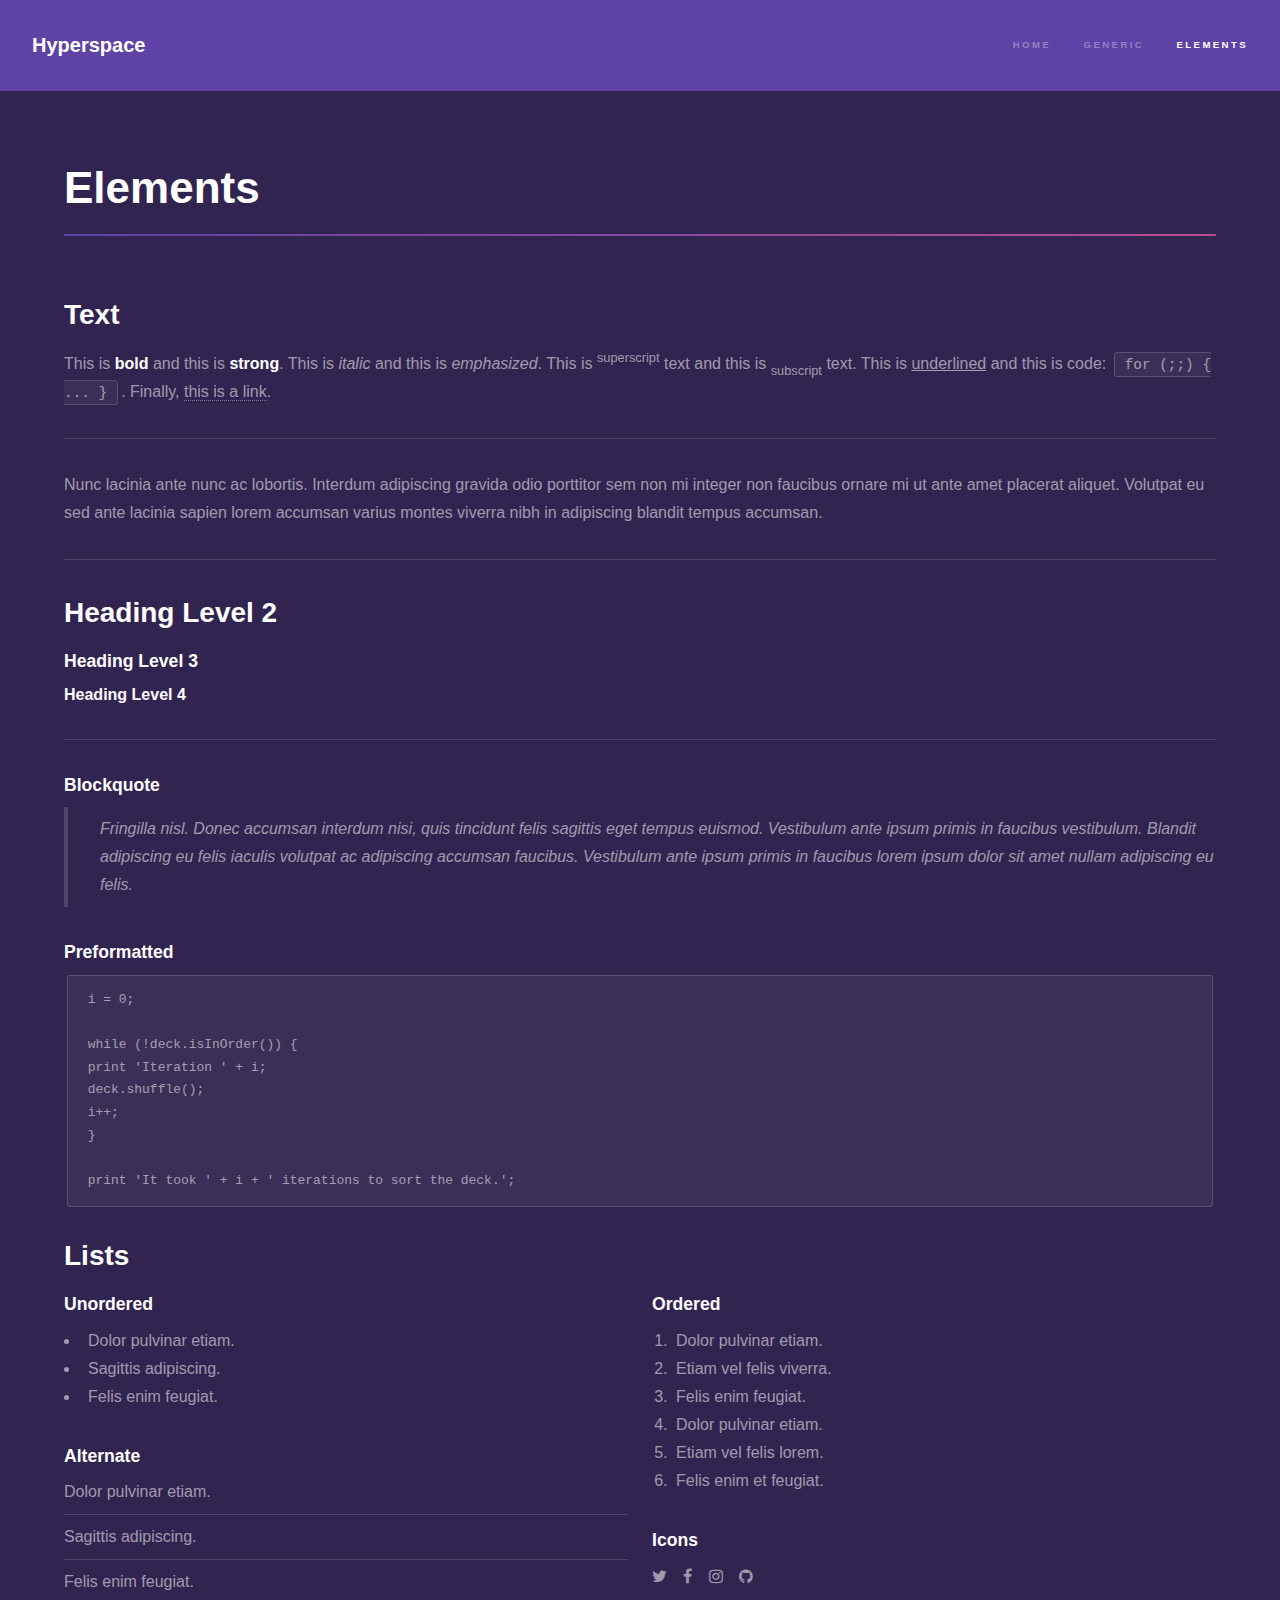
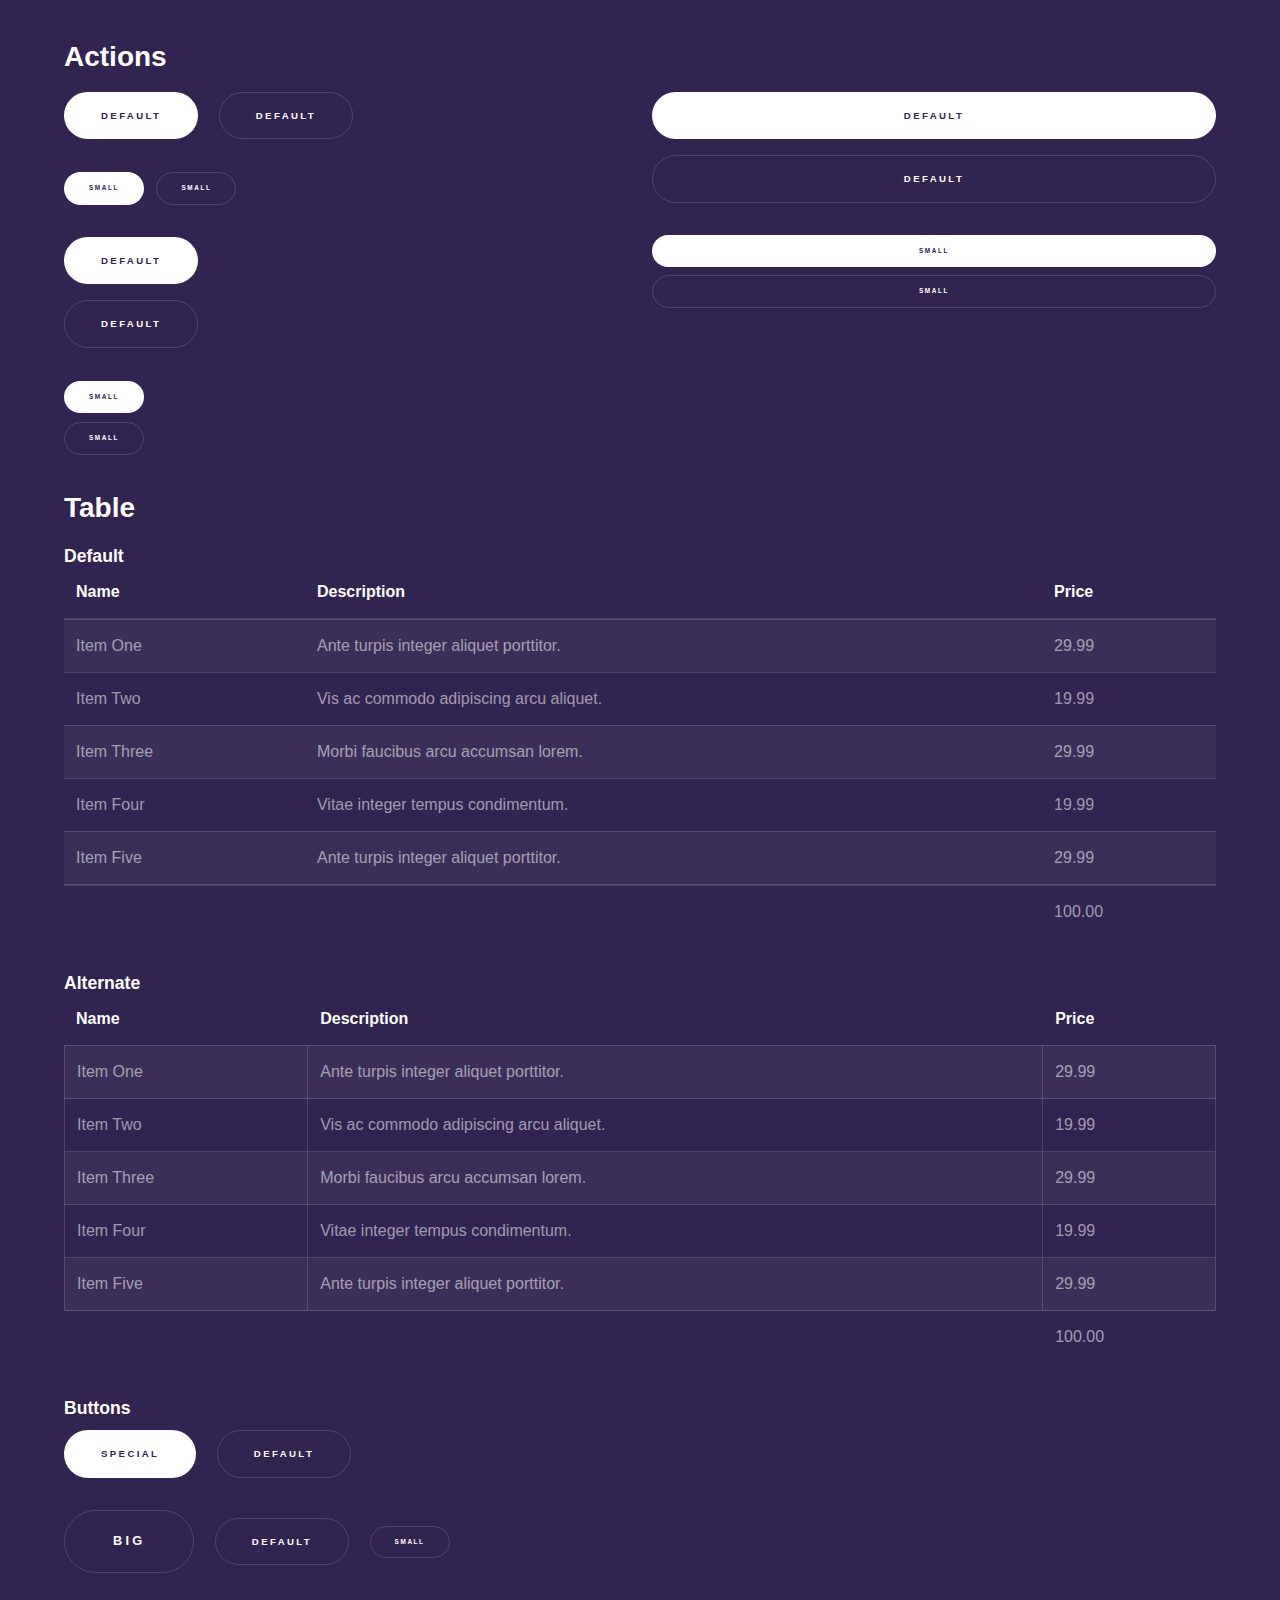
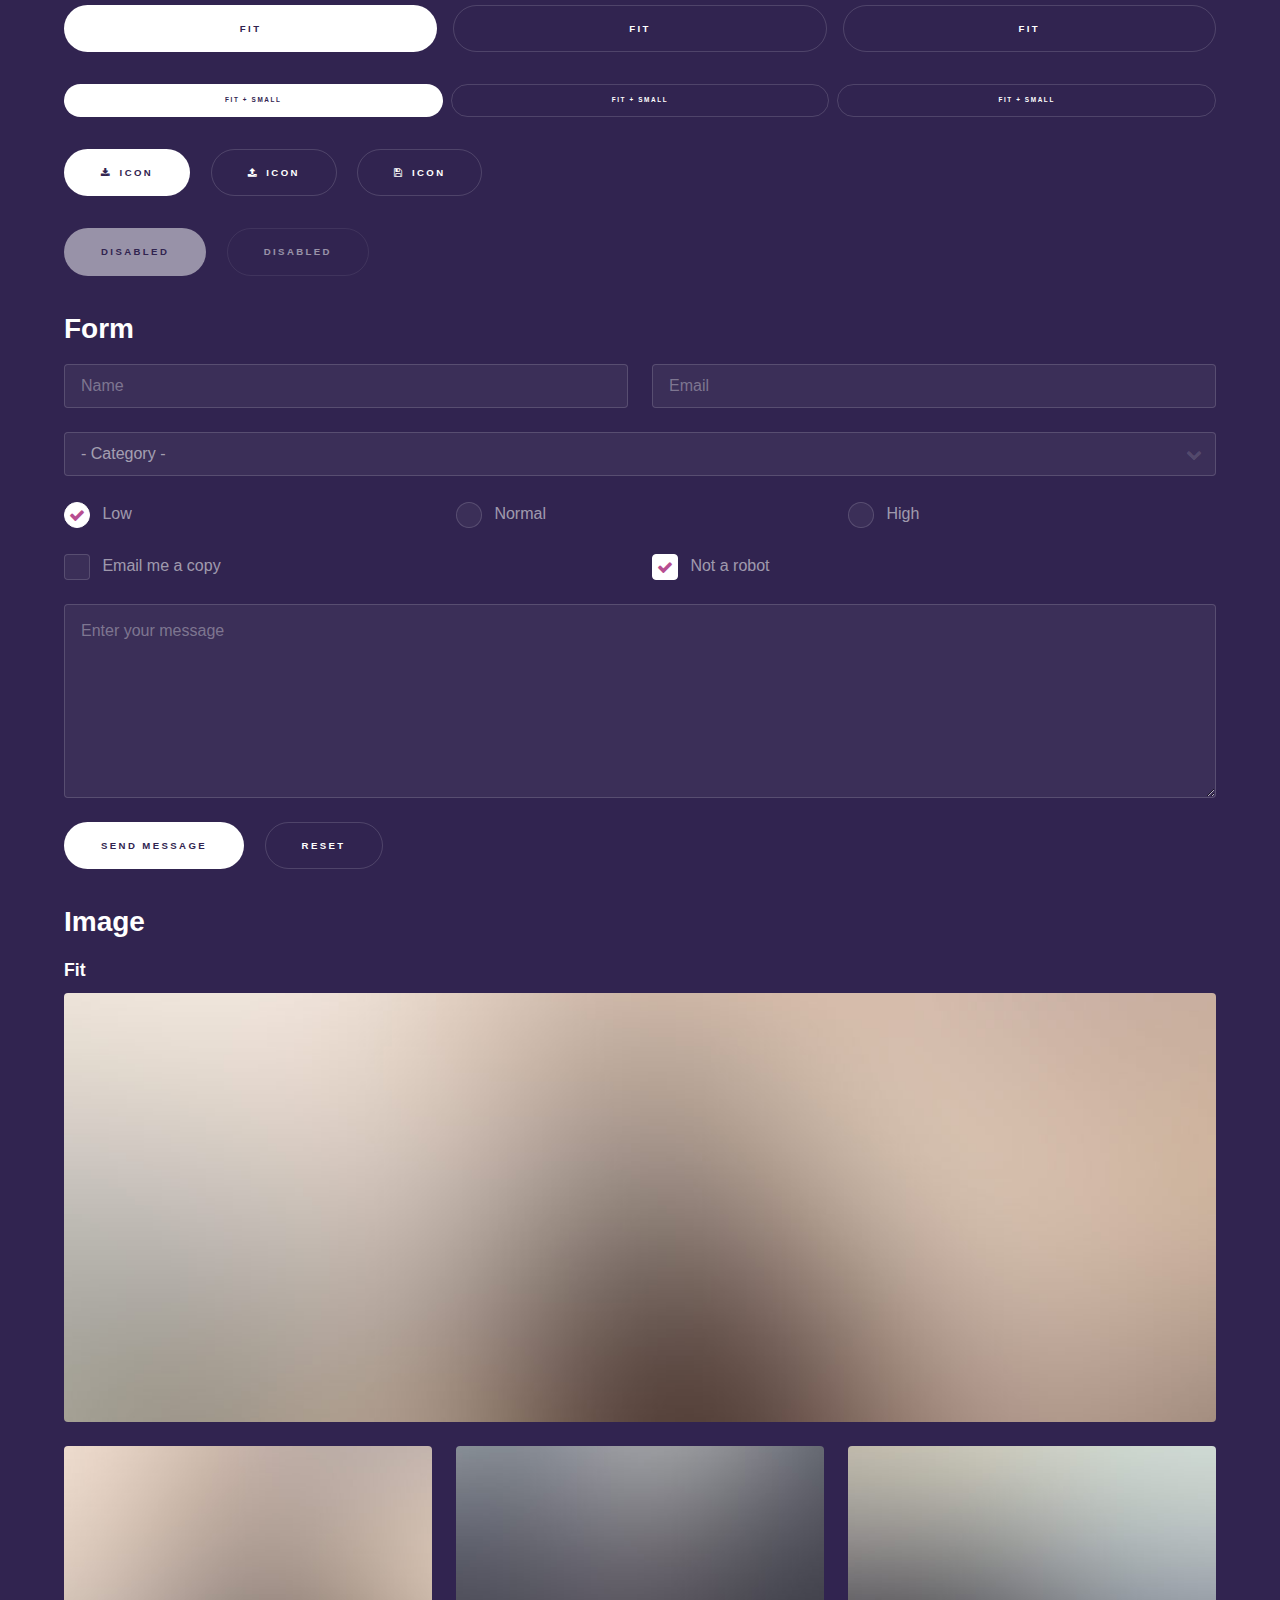
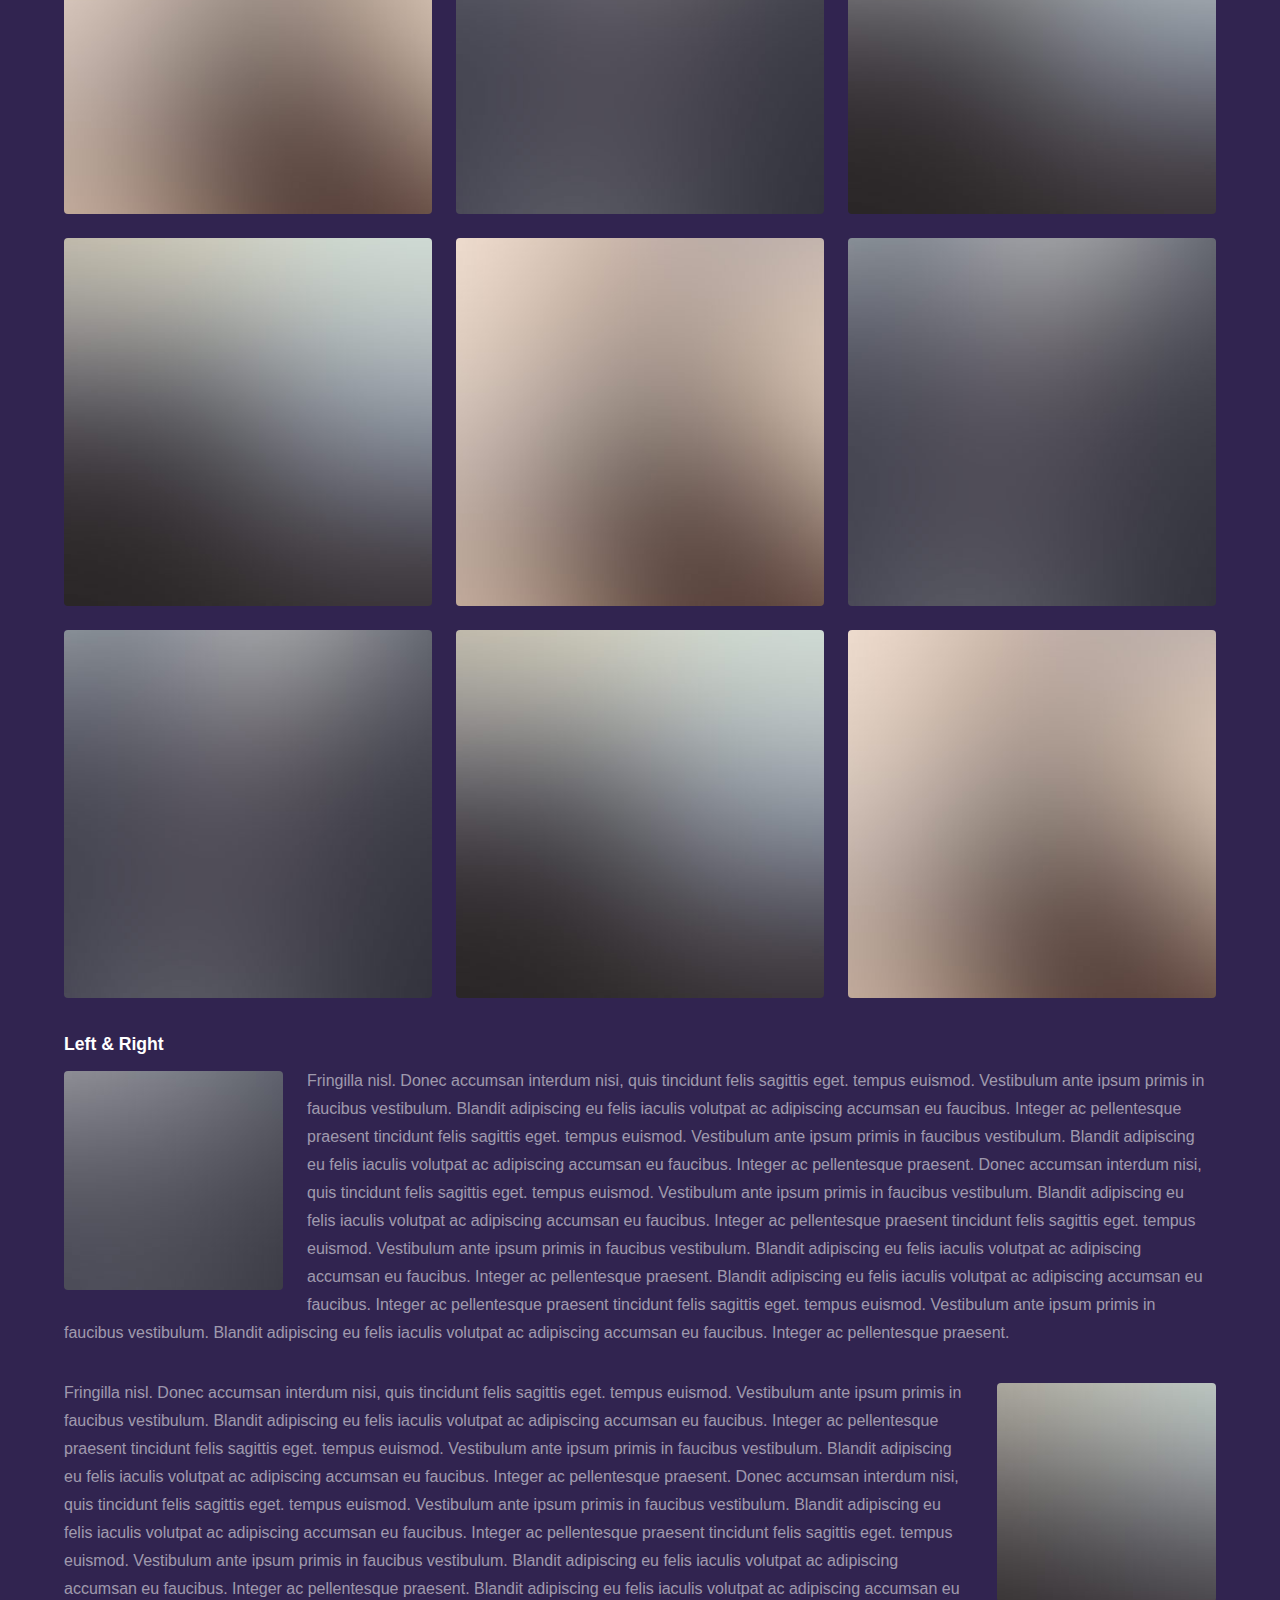
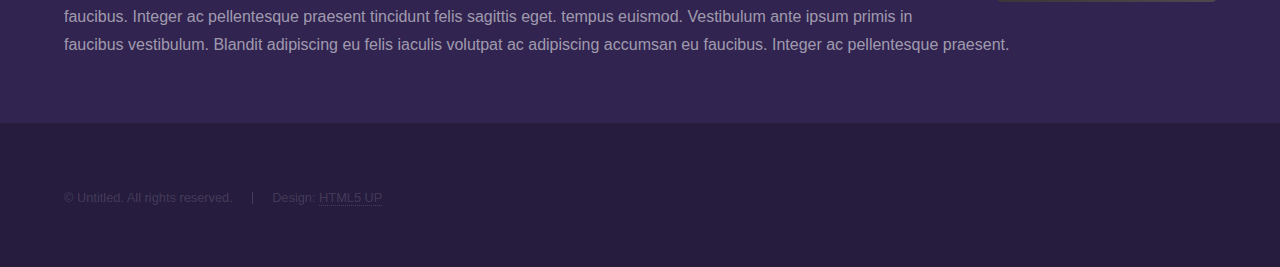
<file: elements.html>
<!DOCTYPE HTML>
<!--
	Ryan Rolfes
	html5up.net | @ajlkn
	Free for personal and commercial use under the CCA 3.0 license (html5up.net/license)
-->
<html>
	<head>
		<title>Elements - Ryan Rolfes</title>
		<meta charset="utf-8" />
		<meta name="viewport" content="width=device-width, initial-scale=1" />
		<!--[if lte IE 8]><script src="assets/js/ie/html5shiv.js"></script><![endif]-->
		<link rel="stylesheet" href="assets/css/main.css" />
		<!--[if lte IE 9]><link rel="stylesheet" href="assets/css/ie9.css" /><![endif]-->
		<!--[if lte IE 8]><link rel="stylesheet" href="assets/css/ie8.css" /><![endif]-->
	</head>
	<body>

		<!-- Header -->
			<header id="header">
				<a href="index.html" class="title">Hyperspace</a>
				<nav>
					<ul>
						<li><a href="index.html">Home</a></li>
						<li><a href="generic.html">Generic</a></li>
						<li><a href="elements.html"  class="active">Elements</a></li>
					</ul>
				</nav>
			</header>

		<!-- Wrapper -->
			<div id="wrapper">

				<!-- Main -->
					<section id="main" class="wrapper">
						<div class="inner">
							<h1 class="major">Elements</h1>

							<!-- Text -->
								<section>
									<h2>Text</h2>
									<p>This is <b>bold</b> and this is <strong>strong</strong>. This is <i>italic</i> and this is <em>emphasized</em>.
									This is <sup>superscript</sup> text and this is <sub>subscript</sub> text.
									This is <u>underlined</u> and this is code: <code>for (;;) { ... }</code>. Finally, <a href="#">this is a link</a>.</p>
									<hr />
									<p>Nunc lacinia ante nunc ac lobortis. Interdum adipiscing gravida odio porttitor sem non mi integer non faucibus ornare mi ut ante amet placerat aliquet. Volutpat eu sed ante lacinia sapien lorem accumsan varius montes viverra nibh in adipiscing blandit tempus accumsan.</p>
									<hr />
									<h2>Heading Level 2</h2>
									<h3>Heading Level 3</h3>
									<h4>Heading Level 4</h4>
									<hr />
									<h3>Blockquote</h3>
									<blockquote>Fringilla nisl. Donec accumsan interdum nisi, quis tincidunt felis sagittis eget tempus euismod. Vestibulum ante ipsum primis in faucibus vestibulum. Blandit adipiscing eu felis iaculis volutpat ac adipiscing accumsan faucibus. Vestibulum ante ipsum primis in faucibus lorem ipsum dolor sit amet nullam adipiscing eu felis.</blockquote>
									<h3>Preformatted</h3>
									<pre><code>i = 0;

while (!deck.isInOrder()) {
print 'Iteration ' + i;
deck.shuffle();
i++;
}

print 'It took ' + i + ' iterations to sort the deck.';</code></pre>
								</section>

							<!-- Lists -->
								<section>
									<h2>Lists</h2>
									<div class="row">
										<div class="6u 12u$(medium)">
											<h3>Unordered</h3>
											<ul>
												<li>Dolor pulvinar etiam.</li>
												<li>Sagittis adipiscing.</li>
												<li>Felis enim feugiat.</li>
											</ul>
											<h3>Alternate</h3>
											<ul class="alt">
												<li>Dolor pulvinar etiam.</li>
												<li>Sagittis adipiscing.</li>
												<li>Felis enim feugiat.</li>
											</ul>
										</div>
										<div class="6u$ 12u$(medium)">
											<h3>Ordered</h3>
											<ol>
												<li>Dolor pulvinar etiam.</li>
												<li>Etiam vel felis viverra.</li>
												<li>Felis enim feugiat.</li>
												<li>Dolor pulvinar etiam.</li>
												<li>Etiam vel felis lorem.</li>
												<li>Felis enim et feugiat.</li>
											</ol>
											<h3>Icons</h3>
											<ul class="icons">
												<li><a href="#" class="icon fa-twitter"><span class="label">Twitter</span></a></li>
												<li><a href="#" class="icon fa-facebook"><span class="label">Facebook</span></a></li>
												<li><a href="#" class="icon fa-instagram"><span class="label">Instagram</span></a></li>
												<li><a href="#" class="icon fa-github"><span class="label">Github</span></a></li>
											</ul>
										</div>
									</div>
									<h2>Actions</h2>
									<div class="row">
										<div class="6u 12u$(medium)">
											<ul class="actions">
												<li><a href="#" class="button special">Default</a></li>
												<li><a href="#" class="button">Default</a></li>
											</ul>
											<ul class="actions small">
												<li><a href="#" class="button special small">Small</a></li>
												<li><a href="#" class="button small">Small</a></li>
											</ul>
											<ul class="actions vertical">
												<li><a href="#" class="button special">Default</a></li>
												<li><a href="#" class="button">Default</a></li>
											</ul>
											<ul class="actions vertical small">
												<li><a href="#" class="button special small">Small</a></li>
												<li><a href="#" class="button small">Small</a></li>
											</ul>
										</div>
										<div class="6u 12u$(medium)">
											<ul class="actions vertical">
												<li><a href="#" class="button special fit">Default</a></li>
												<li><a href="#" class="button fit">Default</a></li>
											</ul>
											<ul class="actions vertical small">
												<li><a href="#" class="button special small fit">Small</a></li>
												<li><a href="#" class="button small fit">Small</a></li>
											</ul>
										</div>
									</div>
								</section>

							<!-- Table -->
								<section>
									<h2>Table</h2>
									<h3>Default</h3>
									<div class="table-wrapper">
										<table>
											<thead>
												<tr>
													<th>Name</th>
													<th>Description</th>
													<th>Price</th>
												</tr>
											</thead>
											<tbody>
												<tr>
													<td>Item One</td>
													<td>Ante turpis integer aliquet porttitor.</td>
													<td>29.99</td>
												</tr>
												<tr>
													<td>Item Two</td>
													<td>Vis ac commodo adipiscing arcu aliquet.</td>
													<td>19.99</td>
												</tr>
												<tr>
													<td>Item Three</td>
													<td> Morbi faucibus arcu accumsan lorem.</td>
													<td>29.99</td>
												</tr>
												<tr>
													<td>Item Four</td>
													<td>Vitae integer tempus condimentum.</td>
													<td>19.99</td>
												</tr>
												<tr>
													<td>Item Five</td>
													<td>Ante turpis integer aliquet porttitor.</td>
													<td>29.99</td>
												</tr>
											</tbody>
											<tfoot>
												<tr>
													<td colspan="2"></td>
													<td>100.00</td>
												</tr>
											</tfoot>
										</table>
									</div>

									<h3>Alternate</h3>
									<div class="table-wrapper">
										<table class="alt">
											<thead>
												<tr>
													<th>Name</th>
													<th>Description</th>
													<th>Price</th>
												</tr>
											</thead>
											<tbody>
												<tr>
													<td>Item One</td>
													<td>Ante turpis integer aliquet porttitor.</td>
													<td>29.99</td>
												</tr>
												<tr>
													<td>Item Two</td>
													<td>Vis ac commodo adipiscing arcu aliquet.</td>
													<td>19.99</td>
												</tr>
												<tr>
													<td>Item Three</td>
													<td> Morbi faucibus arcu accumsan lorem.</td>
													<td>29.99</td>
												</tr>
												<tr>
													<td>Item Four</td>
													<td>Vitae integer tempus condimentum.</td>
													<td>19.99</td>
												</tr>
												<tr>
													<td>Item Five</td>
													<td>Ante turpis integer aliquet porttitor.</td>
													<td>29.99</td>
												</tr>
											</tbody>
											<tfoot>
												<tr>
													<td colspan="2"></td>
													<td>100.00</td>
												</tr>
											</tfoot>
										</table>
									</div>
								</section>

							<!-- Buttons -->
								<section>
									<h3>Buttons</h3>
									<ul class="actions">
										<li><a href="#" class="button special">Special</a></li>
										<li><a href="#" class="button">Default</a></li>
									</ul>
									<ul class="actions">
										<li><a href="#" class="button big">Big</a></li>
										<li><a href="#" class="button">Default</a></li>
										<li><a href="#" class="button small">Small</a></li>
									</ul>
									<ul class="actions fit">
										<li><a href="#" class="button special fit">Fit</a></li>
										<li><a href="#" class="button fit">Fit</a></li>
										<li><a href="#" class="button fit">Fit</a></li>
									</ul>
									<ul class="actions fit small">
										<li><a href="#" class="button special fit small">Fit + Small</a></li>
										<li><a href="#" class="button fit small">Fit + Small</a></li>
										<li><a href="#" class="button fit small">Fit + Small</a></li>
									</ul>
									<ul class="actions">
										<li><a href="#" class="button special icon fa-download">Icon</a></li>
										<li><a href="#" class="button icon fa-upload">Icon</a></li>
										<li><a href="#" class="button icon fa-save">Icon</a></li>
									</ul>
									<ul class="actions">
										<li><span class="button special disabled">Disabled</span></li>
										<li><span class="button disabled">Disabled</span></li>
									</ul>
								</section>

							<!-- Form -->
								<section>
									<h2>Form</h2>
									<form method="post" action="#">
										<div class="row uniform">
											<div class="6u 12u$(xsmall)">
												<input type="text" name="demo-name" id="demo-name" value="" placeholder="Name" />
											</div>
											<div class="6u$ 12u$(xsmall)">
												<input type="email" name="demo-email" id="demo-email" value="" placeholder="Email" />
											</div>
											<div class="12u$">
												<div class="select-wrapper">
													<select name="demo-category" id="demo-category">
														<option value="">- Category -</option>
														<option value="1">Manufacturing</option>
														<option value="1">Shipping</option>
														<option value="1">Administration</option>
														<option value="1">Human Resources</option>
													</select>
												</div>
											</div>
											<div class="4u 12u$(small)">
												<input type="radio" id="demo-priority-low" name="demo-priority" checked>
												<label for="demo-priority-low">Low</label>
											</div>
											<div class="4u 12u$(small)">
												<input type="radio" id="demo-priority-normal" name="demo-priority">
												<label for="demo-priority-normal">Normal</label>
											</div>
											<div class="4u$ 12u$(small)">
												<input type="radio" id="demo-priority-high" name="demo-priority">
												<label for="demo-priority-high">High</label>
											</div>
											<div class="6u 12u$(small)">
												<input type="checkbox" id="demo-copy" name="demo-copy">
												<label for="demo-copy">Email me a copy</label>
											</div>
											<div class="6u$ 12u$(small)">
												<input type="checkbox" id="demo-human" name="demo-human" checked>
												<label for="demo-human">Not a robot</label>
											</div>
											<div class="12u$">
												<textarea name="demo-message" id="demo-message" placeholder="Enter your message" rows="6"></textarea>
											</div>
											<div class="12u$">
												<ul class="actions">
													<li><input type="submit" value="Send Message" class="special" /></li>
													<li><input type="reset" value="Reset" /></li>
												</ul>
											</div>
										</div>
									</form>
								</section>

							<!-- Image -->
								<section>
									<h2>Image</h2>
									<h3>Fit</h3>
									<div class="box alt">
										<div class="row uniform">
											<div class="12u$"><span class="image fit"><img src="images/pic04.jpg" alt="" /></span></div>
											<div class="4u"><span class="image fit"><img src="images/pic01.jpg" alt="" /></span></div>
											<div class="4u"><span class="image fit"><img src="images/pic02.jpg" alt="" /></span></div>
											<div class="4u$"><span class="image fit"><img src="images/pic03.jpg" alt="" /></span></div>
											<div class="4u"><span class="image fit"><img src="images/pic03.jpg" alt="" /></span></div>
											<div class="4u"><span class="image fit"><img src="images/pic01.jpg" alt="" /></span></div>
											<div class="4u$"><span class="image fit"><img src="images/pic02.jpg" alt="" /></span></div>
											<div class="4u"><span class="image fit"><img src="images/pic02.jpg" alt="" /></span></div>
											<div class="4u"><span class="image fit"><img src="images/pic03.jpg" alt="" /></span></div>
											<div class="4u$"><span class="image fit"><img src="images/pic01.jpg" alt="" /></span></div>
										</div>
									</div>
									<h3>Left &amp; Right</h3>
									<p><span class="image left"><img src="images/pic05.jpg" alt="" /></span>Fringilla nisl. Donec accumsan interdum nisi, quis tincidunt felis sagittis eget. tempus euismod. Vestibulum ante ipsum primis in faucibus vestibulum. Blandit adipiscing eu felis iaculis volutpat ac adipiscing accumsan eu faucibus. Integer ac pellentesque praesent tincidunt felis sagittis eget. tempus euismod. Vestibulum ante ipsum primis in faucibus vestibulum. Blandit adipiscing eu felis iaculis volutpat ac adipiscing accumsan eu faucibus. Integer ac pellentesque praesent. Donec accumsan interdum nisi, quis tincidunt felis sagittis eget. tempus euismod. Vestibulum ante ipsum primis in faucibus vestibulum. Blandit adipiscing eu felis iaculis volutpat ac adipiscing accumsan eu faucibus. Integer ac pellentesque praesent tincidunt felis sagittis eget. tempus euismod. Vestibulum ante ipsum primis in faucibus vestibulum. Blandit adipiscing eu felis iaculis volutpat ac adipiscing accumsan eu faucibus. Integer ac pellentesque praesent. Blandit adipiscing eu felis iaculis volutpat ac adipiscing accumsan eu faucibus. Integer ac pellentesque praesent tincidunt felis sagittis eget. tempus euismod. Vestibulum ante ipsum primis in faucibus vestibulum. Blandit adipiscing eu felis iaculis volutpat ac adipiscing accumsan eu faucibus. Integer ac pellentesque praesent.</p>
									<p><span class="image right"><img src="images/pic06.jpg" alt="" /></span>Fringilla nisl. Donec accumsan interdum nisi, quis tincidunt felis sagittis eget. tempus euismod. Vestibulum ante ipsum primis in faucibus vestibulum. Blandit adipiscing eu felis iaculis volutpat ac adipiscing accumsan eu faucibus. Integer ac pellentesque praesent tincidunt felis sagittis eget. tempus euismod. Vestibulum ante ipsum primis in faucibus vestibulum. Blandit adipiscing eu felis iaculis volutpat ac adipiscing accumsan eu faucibus. Integer ac pellentesque praesent. Donec accumsan interdum nisi, quis tincidunt felis sagittis eget. tempus euismod. Vestibulum ante ipsum primis in faucibus vestibulum. Blandit adipiscing eu felis iaculis volutpat ac adipiscing accumsan eu faucibus. Integer ac pellentesque praesent tincidunt felis sagittis eget. tempus euismod. Vestibulum ante ipsum primis in faucibus vestibulum. Blandit adipiscing eu felis iaculis volutpat ac adipiscing accumsan eu faucibus. Integer ac pellentesque praesent. Blandit adipiscing eu felis iaculis volutpat ac adipiscing accumsan eu faucibus. Integer ac pellentesque praesent tincidunt felis sagittis eget. tempus euismod. Vestibulum ante ipsum primis in faucibus vestibulum. Blandit adipiscing eu felis iaculis volutpat ac adipiscing accumsan eu faucibus. Integer ac pellentesque praesent.</p>
								</section>

						</div>
					</section>

			</div>

		<!-- Footer -->
			<footer id="footer" class="wrapper alt">
				<div class="inner">
					<ul class="menu">
						<li>&copy; Untitled. All rights reserved.</li><li>Design: <a href="http://html5up.net">HTML5 UP</a></li>
					</ul>
				</div>
			</footer>

		<!-- Scripts -->
			<script src="assets/js/jquery.min.js"></script>
			<script src="assets/js/jquery.scrollex.min.js"></script>
			<script src="assets/js/jquery.scrolly.min.js"></script>
			<script src="assets/js/skel.min.js"></script>
			<script src="assets/js/util.js"></script>
			<!--[if lte IE 8]><script src="assets/js/ie/respond.min.js"></script><![endif]-->
			<script src="assets/js/main.js"></script>

	</body>
</html>
</file>
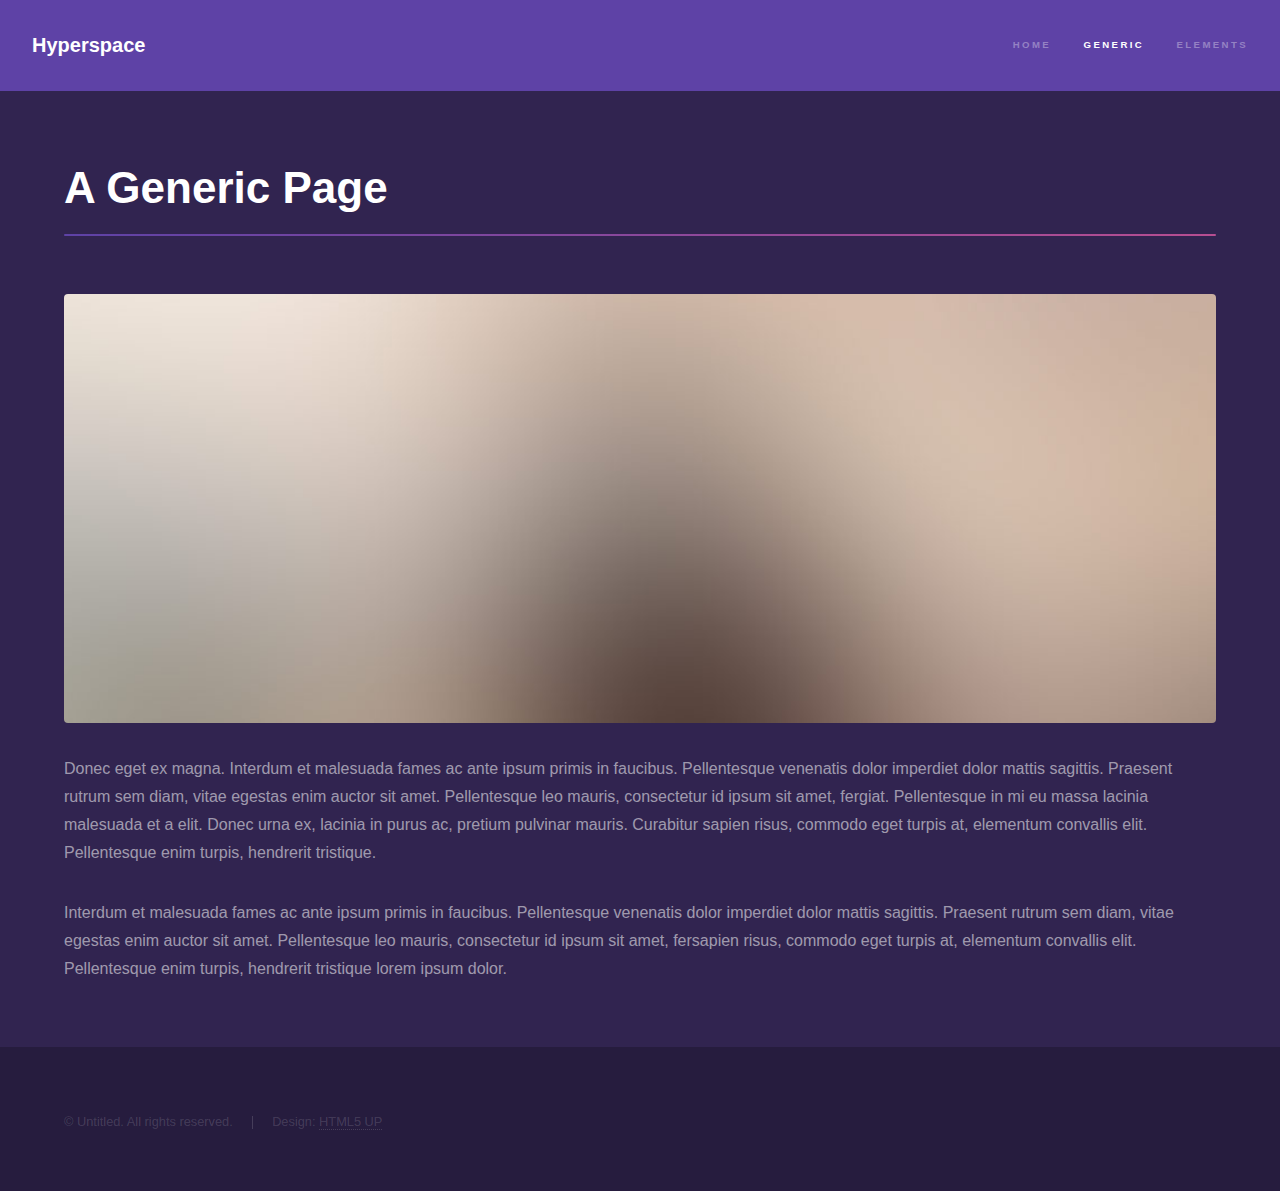
<file: generic.html>
<!DOCTYPE HTML>
<!--
	Ryan Rolfes
	html5up.net | @ajlkn
	Free for personal and commercial use under the CCA 3.0 license (html5up.net/license)
-->
<html>
	<head>
		<title>Generic - Ryan Rolfes</title>
		<meta charset="utf-8" />
		<meta name="viewport" content="width=device-width, initial-scale=1" />
		<!--[if lte IE 8]><script src="assets/js/ie/html5shiv.js"></script><![endif]-->
		<link rel="stylesheet" href="assets/css/main.css" />
		<!--[if lte IE 9]><link rel="stylesheet" href="assets/css/ie9.css" /><![endif]-->
		<!--[if lte IE 8]><link rel="stylesheet" href="assets/css/ie8.css" /><![endif]-->
	</head>
	<body>

		<!-- Header -->
			<header id="header">
				<a href="index.html" class="title">Hyperspace</a>
				<nav>
					<ul>
						<li><a href="index.html">Home</a></li>
						<li><a href="generic.html" class="active">Generic</a></li>
						<li><a href="elements.html">Elements</a></li>
					</ul>
				</nav>
			</header>

		<!-- Wrapper -->
			<div id="wrapper">

				<!-- Main -->
					<section id="main" class="wrapper">
						<div class="inner">
							<h1 class="major">A Generic Page</h1>
							<span class="image fit"><img src="images/pic04.jpg" alt="" /></span>
							<p>Donec eget ex magna. Interdum et malesuada fames ac ante ipsum primis in faucibus. Pellentesque venenatis dolor imperdiet dolor mattis sagittis. Praesent rutrum sem diam, vitae egestas enim auctor sit amet. Pellentesque leo mauris, consectetur id ipsum sit amet, fergiat. Pellentesque in mi eu massa lacinia malesuada et a elit. Donec urna ex, lacinia in purus ac, pretium pulvinar mauris. Curabitur sapien risus, commodo eget turpis at, elementum convallis elit. Pellentesque enim turpis, hendrerit tristique.</p>
							<p>Interdum et malesuada fames ac ante ipsum primis in faucibus. Pellentesque venenatis dolor imperdiet dolor mattis sagittis. Praesent rutrum sem diam, vitae egestas enim auctor sit amet. Pellentesque leo mauris, consectetur id ipsum sit amet, fersapien risus, commodo eget turpis at, elementum convallis elit. Pellentesque enim turpis, hendrerit tristique lorem ipsum dolor.</p>
						</div>
					</section>

			</div>

		<!-- Footer -->
			<footer id="footer" class="wrapper alt">
				<div class="inner">
					<ul class="menu">
						<li>&copy; Untitled. All rights reserved.</li><li>Design: <a href="http://html5up.net">HTML5 UP</a></li>
					</ul>
				</div>
			</footer>

		<!-- Scripts -->
			<script src="assets/js/jquery.min.js"></script>
			<script src="assets/js/jquery.scrollex.min.js"></script>
			<script src="assets/js/jquery.scrolly.min.js"></script>
			<script src="assets/js/skel.min.js"></script>
			<script src="assets/js/util.js"></script>
			<!--[if lte IE 8]><script src="assets/js/ie/respond.min.js"></script><![endif]-->
			<script src="assets/js/main.js"></script>

	</body>
</html>
</file>
<file: assets/css/ie9.css>
/*
	Ryan Rolfes
	html5up.net | @ajlkn
	Free for personal and commercial use under the CCA 3.0 license (html5up.net/license)
*/

/* Type */

	h1.major:after {
		background: #b74e91;
	}

/* Wrapper */

	.wrapper.fullscreen {
		min-height: 0;
		padding-bottom: 6em;
		padding-top: 6em;
	}

		body.is-ie .wrapper.fullscreen {
			height: auto;
		}

/* Spotlights */

	.spotlights > section {
		padding-left: 20em;
		position: relative;
	}

		.spotlights > section > .image {
			height: 100%;
			left: 0;
			position: absolute;
			top: 0;
			width: 20em;
		}

		.spotlights > section > .content {
			width: 100%;
		}

/* Features */

	.features:after {
		clear: both;
		content: '';
		display: block;
	}

	.features section {
		float: left;
	}

/* Split */

	.split:after {
		clear: both;
		content: '';
		display: block;
	}

	.split > * {
		float: left;
	}

/* Sidebar */

	#sidebar nav a:after {
		background-color: #b74e91;
	}

/* Header */

	#header:after {
		clear: both;
		content: '';
		display: block;
	}

	#header > .title {
		float: left;
	}

	#header > nav {
		float: right;
	}
</file>
<file: assets/css/ie8.css>
/*
	Ryan Rolfes
	html5up.net | @ajlkn
	Free for personal and commercial use under the CCA 3.0 license (html5up.net/license)
*/

/* Type */

	body, input, select, textarea {
		color: #ffffff;
	}

/* Button */

	input[type="submit"],
	input[type="reset"],
	input[type="button"],
	button,
	.button {
		position: relative;
	}

		input[type="submit"]:after,
		input[type="reset"]:after,
		input[type="button"]:after,
		button:after,
		.button:after {
			display: none;
		}

/* Features */

	.features {
		border: solid 1px;
	}

/* Form */

	input[type="text"],
	input[type="password"],
	input[type="email"],
	input[type="tel"],
	select,
	textarea {
		background: transparent;
		border: solid 1px;
	}

/* Split */

	.split.style1 > :first-child {
		padding-right: 2em;
		width: 70%;
	}
</file>
<file: assets/css/main.css>
@import url(font-awesome.min.css);

/*
	Ryan Rolfes
	html5up.net | @ajlkn
	Free for personal and commercial use under the CCA 3.0 license (html5up.net/license)
*/

/* Reset */

	html, body, div, span, applet, object, iframe, h1, h2, h3, h4, h5, h6, p, blockquote, pre, a, abbr, acronym, address, big, cite, code, del, dfn, em, img, ins, kbd, q, s, samp, small, strike, strong, sub, sup, tt, var, b, u, i, center, dl, dt, dd, ol, ul, li, fieldset, form, label, legend, table, caption, tbody, tfoot, thead, tr, th, td, article, aside, canvas, details, embed, figure, figcaption, footer, header, hgroup, menu, nav, output, ruby, section, summary, time, mark, audio, video {
		margin: 0;
		padding: 0;
		border: 0;
		font-size: 100%;
		font: inherit;
		vertical-align: baseline;
	}

	article, aside, details, figcaption, figure, footer, header, hgroup, menu, nav, section {
		display: block;
	}

	body {
		line-height: 1;
	}

	ol, ul {
		list-style: none;
	}

	blockquote, q {
		quotes: none;
	}

	blockquote:before, blockquote:after, q:before, q:after {
		content: '';
		content: none;
	}

	table {
		border-collapse: collapse;
		border-spacing: 0;
	}

	body {
		-webkit-text-size-adjust: none;
	}

/* Box Model */

	*, *:before, *:after {
		-moz-box-sizing: border-box;
		-webkit-box-sizing: border-box;
		box-sizing: border-box;
	}

/* Grid */

	.row {
		border-bottom: solid 1px transparent;
		-moz-box-sizing: border-box;
		-webkit-box-sizing: border-box;
		box-sizing: border-box;
	}

	.row > * {
		float: left;
		-moz-box-sizing: border-box;
		-webkit-box-sizing: border-box;
		box-sizing: border-box;
	}

	.row:after, .row:before {
		content: '';
		display: block;
		clear: both;
		height: 0;
	}

	.row.uniform > * > :first-child {
		margin-top: 0;
	}

	.row.uniform > * > :last-child {
		margin-bottom: 0;
	}

	.row.\30 \25 > * {
		padding: 0 0 0 0em;
	}

	.row.\30 \25 {
		margin: 0 0 -1px 0em;
	}

	.row.uniform.\30 \25 > * {
		padding: 0em 0 0 0em;
	}

	.row.uniform.\30 \25 {
		margin: 0em 0 -1px 0em;
	}

	.row > * {
		padding: 0 0 0 1.5em;
	}

	.row {
		margin: 0 0 -1px -1.5em;
	}

	.row.uniform > * {
		padding: 1.5em 0 0 1.5em;
	}

	.row.uniform {
		margin: -1.5em 0 -1px -1.5em;
	}

	.row.\32 00\25 > * {
		padding: 0 0 0 3em;
	}

	.row.\32 00\25 {
		margin: 0 0 -1px -3em;
	}

	.row.uniform.\32 00\25 > * {
		padding: 3em 0 0 3em;
	}

	.row.uniform.\32 00\25 {
		margin: -3em 0 -1px -3em;
	}

	.row.\31 50\25 > * {
		padding: 0 0 0 2.25em;
	}

	.row.\31 50\25 {
		margin: 0 0 -1px -2.25em;
	}

	.row.uniform.\31 50\25 > * {
		padding: 2.25em 0 0 2.25em;
	}

	.row.uniform.\31 50\25 {
		margin: -2.25em 0 -1px -2.25em;
	}

	.row.\35 0\25 > * {
		padding: 0 0 0 0.75em;
	}

	.row.\35 0\25 {
		margin: 0 0 -1px -0.75em;
	}

	.row.uniform.\35 0\25 > * {
		padding: 0.75em 0 0 0.75em;
	}

	.row.uniform.\35 0\25 {
		margin: -0.75em 0 -1px -0.75em;
	}

	.row.\32 5\25 > * {
		padding: 0 0 0 0.375em;
	}

	.row.\32 5\25 {
		margin: 0 0 -1px -0.375em;
	}

	.row.uniform.\32 5\25 > * {
		padding: 0.375em 0 0 0.375em;
	}

	.row.uniform.\32 5\25 {
		margin: -0.375em 0 -1px -0.375em;
	}

	.\31 2u, .\31 2u\24 {
		width: 100%;
		clear: none;
		margin-left: 0;
	}

	.\31 1u, .\31 1u\24 {
		width: 91.6666666667%;
		clear: none;
		margin-left: 0;
	}

	.\31 0u, .\31 0u\24 {
		width: 83.3333333333%;
		clear: none;
		margin-left: 0;
	}

	.\39 u, .\39 u\24 {
		width: 75%;
		clear: none;
		margin-left: 0;
	}

	.\38 u, .\38 u\24 {
		width: 66.6666666667%;
		clear: none;
		margin-left: 0;
	}

	.\37 u, .\37 u\24 {
		width: 58.3333333333%;
		clear: none;
		margin-left: 0;
	}

	.\36 u, .\36 u\24 {
		width: 50%;
		clear: none;
		margin-left: 0;
	}

	.\35 u, .\35 u\24 {
		width: 41.6666666667%;
		clear: none;
		margin-left: 0;
	}

	.\34 u, .\34 u\24 {
		width: 33.3333333333%;
		clear: none;
		margin-left: 0;
	}

	.\33 u, .\33 u\24 {
		width: 25%;
		clear: none;
		margin-left: 0;
	}

	.\32 u, .\32 u\24 {
		width: 16.6666666667%;
		clear: none;
		margin-left: 0;
	}

	.\31 u, .\31 u\24 {
		width: 8.3333333333%;
		clear: none;
		margin-left: 0;
	}

	.\31 2u\24 + *,
	.\31 1u\24 + *,
	.\31 0u\24 + *,
	.\39 u\24 + *,
	.\38 u\24 + *,
	.\37 u\24 + *,
	.\36 u\24 + *,
	.\35 u\24 + *,
	.\34 u\24 + *,
	.\33 u\24 + *,
	.\32 u\24 + *,
	.\31 u\24 + * {
		clear: left;
	}

	.\-11u {
		margin-left: 91.66667%;
	}

	.\-10u {
		margin-left: 83.33333%;
	}

	.\-9u {
		margin-left: 75%;
	}

	.\-8u {
		margin-left: 66.66667%;
	}

	.\-7u {
		margin-left: 58.33333%;
	}

	.\-6u {
		margin-left: 50%;
	}

	.\-5u {
		margin-left: 41.66667%;
	}

	.\-4u {
		margin-left: 33.33333%;
	}

	.\-3u {
		margin-left: 25%;
	}

	.\-2u {
		margin-left: 16.66667%;
	}

	.\-1u {
		margin-left: 8.33333%;
	}

	@media screen and (max-width: 1680px) {

		.row > * {
			padding: 0 0 0 1.5em;
		}

		.row {
			margin: 0 0 -1px -1.5em;
		}

		.row.uniform > * {
			padding: 1.5em 0 0 1.5em;
		}

		.row.uniform {
			margin: -1.5em 0 -1px -1.5em;
		}

		.row.\32 00\25 > * {
			padding: 0 0 0 3em;
		}

		.row.\32 00\25 {
			margin: 0 0 -1px -3em;
		}

		.row.uniform.\32 00\25 > * {
			padding: 3em 0 0 3em;
		}

		.row.uniform.\32 00\25 {
			margin: -3em 0 -1px -3em;
		}

		.row.\31 50\25 > * {
			padding: 0 0 0 2.25em;
		}

		.row.\31 50\25 {
			margin: 0 0 -1px -2.25em;
		}

		.row.uniform.\31 50\25 > * {
			padding: 2.25em 0 0 2.25em;
		}

		.row.uniform.\31 50\25 {
			margin: -2.25em 0 -1px -2.25em;
		}

		.row.\35 0\25 > * {
			padding: 0 0 0 0.75em;
		}

		.row.\35 0\25 {
			margin: 0 0 -1px -0.75em;
		}

		.row.uniform.\35 0\25 > * {
			padding: 0.75em 0 0 0.75em;
		}

		.row.uniform.\35 0\25 {
			margin: -0.75em 0 -1px -0.75em;
		}

		.row.\32 5\25 > * {
			padding: 0 0 0 0.375em;
		}

		.row.\32 5\25 {
			margin: 0 0 -1px -0.375em;
		}

		.row.uniform.\32 5\25 > * {
			padding: 0.375em 0 0 0.375em;
		}

		.row.uniform.\32 5\25 {
			margin: -0.375em 0 -1px -0.375em;
		}

		.\31 2u\28xlarge\29, .\31 2u\24\28xlarge\29 {
			width: 100%;
			clear: none;
			margin-left: 0;
		}

		.\31 1u\28xlarge\29, .\31 1u\24\28xlarge\29 {
			width: 91.6666666667%;
			clear: none;
			margin-left: 0;
		}

		.\31 0u\28xlarge\29, .\31 0u\24\28xlarge\29 {
			width: 83.3333333333%;
			clear: none;
			margin-left: 0;
		}

		.\39 u\28xlarge\29, .\39 u\24\28xlarge\29 {
			width: 75%;
			clear: none;
			margin-left: 0;
		}

		.\38 u\28xlarge\29, .\38 u\24\28xlarge\29 {
			width: 66.6666666667%;
			clear: none;
			margin-left: 0;
		}

		.\37 u\28xlarge\29, .\37 u\24\28xlarge\29 {
			width: 58.3333333333%;
			clear: none;
			margin-left: 0;
		}

		.\36 u\28xlarge\29, .\36 u\24\28xlarge\29 {
			width: 50%;
			clear: none;
			margin-left: 0;
		}

		.\35 u\28xlarge\29, .\35 u\24\28xlarge\29 {
			width: 41.6666666667%;
			clear: none;
			margin-left: 0;
		}

		.\34 u\28xlarge\29, .\34 u\24\28xlarge\29 {
			width: 33.3333333333%;
			clear: none;
			margin-left: 0;
		}

		.\33 u\28xlarge\29, .\33 u\24\28xlarge\29 {
			width: 25%;
			clear: none;
			margin-left: 0;
		}

		.\32 u\28xlarge\29, .\32 u\24\28xlarge\29 {
			width: 16.6666666667%;
			clear: none;
			margin-left: 0;
		}

		.\31 u\28xlarge\29, .\31 u\24\28xlarge\29 {
			width: 8.3333333333%;
			clear: none;
			margin-left: 0;
		}

		.\31 2u\24\28xlarge\29 + *,
		.\31 1u\24\28xlarge\29 + *,
		.\31 0u\24\28xlarge\29 + *,
		.\39 u\24\28xlarge\29 + *,
		.\38 u\24\28xlarge\29 + *,
		.\37 u\24\28xlarge\29 + *,
		.\36 u\24\28xlarge\29 + *,
		.\35 u\24\28xlarge\29 + *,
		.\34 u\24\28xlarge\29 + *,
		.\33 u\24\28xlarge\29 + *,
		.\32 u\24\28xlarge\29 + *,
		.\31 u\24\28xlarge\29 + * {
			clear: left;
		}

		.\-11u\28xlarge\29 {
			margin-left: 91.66667%;
		}

		.\-10u\28xlarge\29 {
			margin-left: 83.33333%;
		}

		.\-9u\28xlarge\29 {
			margin-left: 75%;
		}

		.\-8u\28xlarge\29 {
			margin-left: 66.66667%;
		}

		.\-7u\28xlarge\29 {
			margin-left: 58.33333%;
		}

		.\-6u\28xlarge\29 {
			margin-left: 50%;
		}

		.\-5u\28xlarge\29 {
			margin-left: 41.66667%;
		}

		.\-4u\28xlarge\29 {
			margin-left: 33.33333%;
		}

		.\-3u\28xlarge\29 {
			margin-left: 25%;
		}

		.\-2u\28xlarge\29 {
			margin-left: 16.66667%;
		}

		.\-1u\28xlarge\29 {
			margin-left: 8.33333%;
		}

	}

	@media screen and (max-width: 1280px) {

		.row > * {
			padding: 0 0 0 1.5em;
		}

		.row {
			margin: 0 0 -1px -1.5em;
		}

		.row.uniform > * {
			padding: 1.5em 0 0 1.5em;
		}

		.row.uniform {
			margin: -1.5em 0 -1px -1.5em;
		}

		.row.\32 00\25 > * {
			padding: 0 0 0 3em;
		}

		.row.\32 00\25 {
			margin: 0 0 -1px -3em;
		}

		.row.uniform.\32 00\25 > * {
			padding: 3em 0 0 3em;
		}

		.row.uniform.\32 00\25 {
			margin: -3em 0 -1px -3em;
		}

		.row.\31 50\25 > * {
			padding: 0 0 0 2.25em;
		}

		.row.\31 50\25 {
			margin: 0 0 -1px -2.25em;
		}

		.row.uniform.\31 50\25 > * {
			padding: 2.25em 0 0 2.25em;
		}

		.row.uniform.\31 50\25 {
			margin: -2.25em 0 -1px -2.25em;
		}

		.row.\35 0\25 > * {
			padding: 0 0 0 0.75em;
		}

		.row.\35 0\25 {
			margin: 0 0 -1px -0.75em;
		}

		.row.uniform.\35 0\25 > * {
			padding: 0.75em 0 0 0.75em;
		}

		.row.uniform.\35 0\25 {
			margin: -0.75em 0 -1px -0.75em;
		}

		.row.\32 5\25 > * {
			padding: 0 0 0 0.375em;
		}

		.row.\32 5\25 {
			margin: 0 0 -1px -0.375em;
		}

		.row.uniform.\32 5\25 > * {
			padding: 0.375em 0 0 0.375em;
		}

		.row.uniform.\32 5\25 {
			margin: -0.375em 0 -1px -0.375em;
		}

		.\31 2u\28large\29, .\31 2u\24\28large\29 {
			width: 100%;
			clear: none;
			margin-left: 0;
		}

		.\31 1u\28large\29, .\31 1u\24\28large\29 {
			width: 91.6666666667%;
			clear: none;
			margin-left: 0;
		}

		.\31 0u\28large\29, .\31 0u\24\28large\29 {
			width: 83.3333333333%;
			clear: none;
			margin-left: 0;
		}

		.\39 u\28large\29, .\39 u\24\28large\29 {
			width: 75%;
			clear: none;
			margin-left: 0;
		}

		.\38 u\28large\29, .\38 u\24\28large\29 {
			width: 66.6666666667%;
			clear: none;
			margin-left: 0;
		}

		.\37 u\28large\29, .\37 u\24\28large\29 {
			width: 58.3333333333%;
			clear: none;
			margin-left: 0;
		}

		.\36 u\28large\29, .\36 u\24\28large\29 {
			width: 50%;
			clear: none;
			margin-left: 0;
		}

		.\35 u\28large\29, .\35 u\24\28large\29 {
			width: 41.6666666667%;
			clear: none;
			margin-left: 0;
		}

		.\34 u\28large\29, .\34 u\24\28large\29 {
			width: 33.3333333333%;
			clear: none;
			margin-left: 0;
		}

		.\33 u\28large\29, .\33 u\24\28large\29 {
			width: 25%;
			clear: none;
			margin-left: 0;
		}

		.\32 u\28large\29, .\32 u\24\28large\29 {
			width: 16.6666666667%;
			clear: none;
			margin-left: 0;
		}

		.\31 u\28large\29, .\31 u\24\28large\29 {
			width: 8.3333333333%;
			clear: none;
			margin-left: 0;
		}

		.\31 2u\24\28large\29 + *,
		.\31 1u\24\28large\29 + *,
		.\31 0u\24\28large\29 + *,
		.\39 u\24\28large\29 + *,
		.\38 u\24\28large\29 + *,
		.\37 u\24\28large\29 + *,
		.\36 u\24\28large\29 + *,
		.\35 u\24\28large\29 + *,
		.\34 u\24\28large\29 + *,
		.\33 u\24\28large\29 + *,
		.\32 u\24\28large\29 + *,
		.\31 u\24\28large\29 + * {
			clear: left;
		}

		.\-11u\28large\29 {
			margin-left: 91.66667%;
		}

		.\-10u\28large\29 {
			margin-left: 83.33333%;
		}

		.\-9u\28large\29 {
			margin-left: 75%;
		}

		.\-8u\28large\29 {
			margin-left: 66.66667%;
		}

		.\-7u\28large\29 {
			margin-left: 58.33333%;
		}

		.\-6u\28large\29 {
			margin-left: 50%;
		}

		.\-5u\28large\29 {
			margin-left: 41.66667%;
		}

		.\-4u\28large\29 {
			margin-left: 33.33333%;
		}

		.\-3u\28large\29 {
			margin-left: 25%;
		}

		.\-2u\28large\29 {
			margin-left: 16.66667%;
		}

		.\-1u\28large\29 {
			margin-left: 8.33333%;
		}

	}

	@media screen and (max-width: 980px) {

		.row > * {
			padding: 0 0 0 1.5em;
		}

		.row {
			margin: 0 0 -1px -1.5em;
		}

		.row.uniform > * {
			padding: 1.5em 0 0 1.5em;
		}

		.row.uniform {
			margin: -1.5em 0 -1px -1.5em;
		}

		.row.\32 00\25 > * {
			padding: 0 0 0 3em;
		}

		.row.\32 00\25 {
			margin: 0 0 -1px -3em;
		}

		.row.uniform.\32 00\25 > * {
			padding: 3em 0 0 3em;
		}

		.row.uniform.\32 00\25 {
			margin: -3em 0 -1px -3em;
		}

		.row.\31 50\25 > * {
			padding: 0 0 0 2.25em;
		}

		.row.\31 50\25 {
			margin: 0 0 -1px -2.25em;
		}

		.row.uniform.\31 50\25 > * {
			padding: 2.25em 0 0 2.25em;
		}

		.row.uniform.\31 50\25 {
			margin: -2.25em 0 -1px -2.25em;
		}

		.row.\35 0\25 > * {
			padding: 0 0 0 0.75em;
		}

		.row.\35 0\25 {
			margin: 0 0 -1px -0.75em;
		}

		.row.uniform.\35 0\25 > * {
			padding: 0.75em 0 0 0.75em;
		}

		.row.uniform.\35 0\25 {
			margin: -0.75em 0 -1px -0.75em;
		}

		.row.\32 5\25 > * {
			padding: 0 0 0 0.375em;
		}

		.row.\32 5\25 {
			margin: 0 0 -1px -0.375em;
		}

		.row.uniform.\32 5\25 > * {
			padding: 0.375em 0 0 0.375em;
		}

		.row.uniform.\32 5\25 {
			margin: -0.375em 0 -1px -0.375em;
		}

		.\31 2u\28medium\29, .\31 2u\24\28medium\29 {
			width: 100%;
			clear: none;
			margin-left: 0;
		}

		.\31 1u\28medium\29, .\31 1u\24\28medium\29 {
			width: 91.6666666667%;
			clear: none;
			margin-left: 0;
		}

		.\31 0u\28medium\29, .\31 0u\24\28medium\29 {
			width: 83.3333333333%;
			clear: none;
			margin-left: 0;
		}

		.\39 u\28medium\29, .\39 u\24\28medium\29 {
			width: 75%;
			clear: none;
			margin-left: 0;
		}

		.\38 u\28medium\29, .\38 u\24\28medium\29 {
			width: 66.6666666667%;
			clear: none;
			margin-left: 0;
		}

		.\37 u\28medium\29, .\37 u\24\28medium\29 {
			width: 58.3333333333%;
			clear: none;
			margin-left: 0;
		}

		.\36 u\28medium\29, .\36 u\24\28medium\29 {
			width: 50%;
			clear: none;
			margin-left: 0;
		}

		.\35 u\28medium\29, .\35 u\24\28medium\29 {
			width: 41.6666666667%;
			clear: none;
			margin-left: 0;
		}

		.\34 u\28medium\29, .\34 u\24\28medium\29 {
			width: 33.3333333333%;
			clear: none;
			margin-left: 0;
		}

		.\33 u\28medium\29, .\33 u\24\28medium\29 {
			width: 25%;
			clear: none;
			margin-left: 0;
		}

		.\32 u\28medium\29, .\32 u\24\28medium\29 {
			width: 16.6666666667%;
			clear: none;
			margin-left: 0;
		}

		.\31 u\28medium\29, .\31 u\24\28medium\29 {
			width: 8.3333333333%;
			clear: none;
			margin-left: 0;
		}

		.\31 2u\24\28medium\29 + *,
		.\31 1u\24\28medium\29 + *,
		.\31 0u\24\28medium\29 + *,
		.\39 u\24\28medium\29 + *,
		.\38 u\24\28medium\29 + *,
		.\37 u\24\28medium\29 + *,
		.\36 u\24\28medium\29 + *,
		.\35 u\24\28medium\29 + *,
		.\34 u\24\28medium\29 + *,
		.\33 u\24\28medium\29 + *,
		.\32 u\24\28medium\29 + *,
		.\31 u\24\28medium\29 + * {
			clear: left;
		}

		.\-11u\28medium\29 {
			margin-left: 91.66667%;
		}

		.\-10u\28medium\29 {
			margin-left: 83.33333%;
		}

		.\-9u\28medium\29 {
			margin-left: 75%;
		}

		.\-8u\28medium\29 {
			margin-left: 66.66667%;
		}

		.\-7u\28medium\29 {
			margin-left: 58.33333%;
		}

		.\-6u\28medium\29 {
			margin-left: 50%;
		}

		.\-5u\28medium\29 {
			margin-left: 41.66667%;
		}

		.\-4u\28medium\29 {
			margin-left: 33.33333%;
		}

		.\-3u\28medium\29 {
			margin-left: 25%;
		}

		.\-2u\28medium\29 {
			margin-left: 16.66667%;
		}

		.\-1u\28medium\29 {
			margin-left: 8.33333%;
		}

	}

	@media screen and (max-width: 736px) {

		.row > * {
			padding: 0 0 0 1.5em;
		}

		.row {
			margin: 0 0 -1px -1.5em;
		}

		.row.uniform > * {
			padding: 1.5em 0 0 1.5em;
		}

		.row.uniform {
			margin: -1.5em 0 -1px -1.5em;
		}

		.row.\32 00\25 > * {
			padding: 0 0 0 3em;
		}

		.row.\32 00\25 {
			margin: 0 0 -1px -3em;
		}

		.row.uniform.\32 00\25 > * {
			padding: 3em 0 0 3em;
		}

		.row.uniform.\32 00\25 {
			margin: -3em 0 -1px -3em;
		}

		.row.\31 50\25 > * {
			padding: 0 0 0 2.25em;
		}

		.row.\31 50\25 {
			margin: 0 0 -1px -2.25em;
		}

		.row.uniform.\31 50\25 > * {
			padding: 2.25em 0 0 2.25em;
		}

		.row.uniform.\31 50\25 {
			margin: -2.25em 0 -1px -2.25em;
		}

		.row.\35 0\25 > * {
			padding: 0 0 0 0.75em;
		}

		.row.\35 0\25 {
			margin: 0 0 -1px -0.75em;
		}

		.row.uniform.\35 0\25 > * {
			padding: 0.75em 0 0 0.75em;
		}

		.row.uniform.\35 0\25 {
			margin: -0.75em 0 -1px -0.75em;
		}

		.row.\32 5\25 > * {
			padding: 0 0 0 0.375em;
		}

		.row.\32 5\25 {
			margin: 0 0 -1px -0.375em;
		}

		.row.uniform.\32 5\25 > * {
			padding: 0.375em 0 0 0.375em;
		}

		.row.uniform.\32 5\25 {
			margin: -0.375em 0 -1px -0.375em;
		}

		.\31 2u\28small\29, .\31 2u\24\28small\29 {
			width: 100%;
			clear: none;
			margin-left: 0;
		}

		.\31 1u\28small\29, .\31 1u\24\28small\29 {
			width: 91.6666666667%;
			clear: none;
			margin-left: 0;
		}

		.\31 0u\28small\29, .\31 0u\24\28small\29 {
			width: 83.3333333333%;
			clear: none;
			margin-left: 0;
		}

		.\39 u\28small\29, .\39 u\24\28small\29 {
			width: 75%;
			clear: none;
			margin-left: 0;
		}

		.\38 u\28small\29, .\38 u\24\28small\29 {
			width: 66.6666666667%;
			clear: none;
			margin-left: 0;
		}

		.\37 u\28small\29, .\37 u\24\28small\29 {
			width: 58.3333333333%;
			clear: none;
			margin-left: 0;
		}

		.\36 u\28small\29, .\36 u\24\28small\29 {
			width: 50%;
			clear: none;
			margin-left: 0;
		}

		.\35 u\28small\29, .\35 u\24\28small\29 {
			width: 41.6666666667%;
			clear: none;
			margin-left: 0;
		}

		.\34 u\28small\29, .\34 u\24\28small\29 {
			width: 33.3333333333%;
			clear: none;
			margin-left: 0;
		}

		.\33 u\28small\29, .\33 u\24\28small\29 {
			width: 25%;
			clear: none;
			margin-left: 0;
		}

		.\32 u\28small\29, .\32 u\24\28small\29 {
			width: 16.6666666667%;
			clear: none;
			margin-left: 0;
		}

		.\31 u\28small\29, .\31 u\24\28small\29 {
			width: 8.3333333333%;
			clear: none;
			margin-left: 0;
		}

		.\31 2u\24\28small\29 + *,
		.\31 1u\24\28small\29 + *,
		.\31 0u\24\28small\29 + *,
		.\39 u\24\28small\29 + *,
		.\38 u\24\28small\29 + *,
		.\37 u\24\28small\29 + *,
		.\36 u\24\28small\29 + *,
		.\35 u\24\28small\29 + *,
		.\34 u\24\28small\29 + *,
		.\33 u\24\28small\29 + *,
		.\32 u\24\28small\29 + *,
		.\31 u\24\28small\29 + * {
			clear: left;
		}

		.\-11u\28small\29 {
			margin-left: 91.66667%;
		}

		.\-10u\28small\29 {
			margin-left: 83.33333%;
		}

		.\-9u\28small\29 {
			margin-left: 75%;
		}

		.\-8u\28small\29 {
			margin-left: 66.66667%;
		}

		.\-7u\28small\29 {
			margin-left: 58.33333%;
		}

		.\-6u\28small\29 {
			margin-left: 50%;
		}

		.\-5u\28small\29 {
			margin-left: 41.66667%;
		}

		.\-4u\28small\29 {
			margin-left: 33.33333%;
		}

		.\-3u\28small\29 {
			margin-left: 25%;
		}

		.\-2u\28small\29 {
			margin-left: 16.66667%;
		}

		.\-1u\28small\29 {
			margin-left: 8.33333%;
		}

	}

	@media screen and (max-width: 480px) {

		.row > * {
			padding: 0 0 0 1.5em;
		}

		.row {
			margin: 0 0 -1px -1.5em;
		}

		.row.uniform > * {
			padding: 1.5em 0 0 1.5em;
		}

		.row.uniform {
			margin: -1.5em 0 -1px -1.5em;
		}

		.row.\32 00\25 > * {
			padding: 0 0 0 3em;
		}

		.row.\32 00\25 {
			margin: 0 0 -1px -3em;
		}

		.row.uniform.\32 00\25 > * {
			padding: 3em 0 0 3em;
		}

		.row.uniform.\32 00\25 {
			margin: -3em 0 -1px -3em;
		}

		.row.\31 50\25 > * {
			padding: 0 0 0 2.25em;
		}

		.row.\31 50\25 {
			margin: 0 0 -1px -2.25em;
		}

		.row.uniform.\31 50\25 > * {
			padding: 2.25em 0 0 2.25em;
		}

		.row.uniform.\31 50\25 {
			margin: -2.25em 0 -1px -2.25em;
		}

		.row.\35 0\25 > * {
			padding: 0 0 0 0.75em;
		}

		.row.\35 0\25 {
			margin: 0 0 -1px -0.75em;
		}

		.row.uniform.\35 0\25 > * {
			padding: 0.75em 0 0 0.75em;
		}

		.row.uniform.\35 0\25 {
			margin: -0.75em 0 -1px -0.75em;
		}

		.row.\32 5\25 > * {
			padding: 0 0 0 0.375em;
		}

		.row.\32 5\25 {
			margin: 0 0 -1px -0.375em;
		}

		.row.uniform.\32 5\25 > * {
			padding: 0.375em 0 0 0.375em;
		}

		.row.uniform.\32 5\25 {
			margin: -0.375em 0 -1px -0.375em;
		}

		.\31 2u\28xsmall\29, .\31 2u\24\28xsmall\29 {
			width: 100%;
			clear: none;
			margin-left: 0;
		}

		.\31 1u\28xsmall\29, .\31 1u\24\28xsmall\29 {
			width: 91.6666666667%;
			clear: none;
			margin-left: 0;
		}

		.\31 0u\28xsmall\29, .\31 0u\24\28xsmall\29 {
			width: 83.3333333333%;
			clear: none;
			margin-left: 0;
		}

		.\39 u\28xsmall\29, .\39 u\24\28xsmall\29 {
			width: 75%;
			clear: none;
			margin-left: 0;
		}

		.\38 u\28xsmall\29, .\38 u\24\28xsmall\29 {
			width: 66.6666666667%;
			clear: none;
			margin-left: 0;
		}

		.\37 u\28xsmall\29, .\37 u\24\28xsmall\29 {
			width: 58.3333333333%;
			clear: none;
			margin-left: 0;
		}

		.\36 u\28xsmall\29, .\36 u\24\28xsmall\29 {
			width: 50%;
			clear: none;
			margin-left: 0;
		}

		.\35 u\28xsmall\29, .\35 u\24\28xsmall\29 {
			width: 41.6666666667%;
			clear: none;
			margin-left: 0;
		}

		.\34 u\28xsmall\29, .\34 u\24\28xsmall\29 {
			width: 33.3333333333%;
			clear: none;
			margin-left: 0;
		}

		.\33 u\28xsmall\29, .\33 u\24\28xsmall\29 {
			width: 25%;
			clear: none;
			margin-left: 0;
		}

		.\32 u\28xsmall\29, .\32 u\24\28xsmall\29 {
			width: 16.6666666667%;
			clear: none;
			margin-left: 0;
		}

		.\31 u\28xsmall\29, .\31 u\24\28xsmall\29 {
			width: 8.3333333333%;
			clear: none;
			margin-left: 0;
		}

		.\31 2u\24\28xsmall\29 + *,
		.\31 1u\24\28xsmall\29 + *,
		.\31 0u\24\28xsmall\29 + *,
		.\39 u\24\28xsmall\29 + *,
		.\38 u\24\28xsmall\29 + *,
		.\37 u\24\28xsmall\29 + *,
		.\36 u\24\28xsmall\29 + *,
		.\35 u\24\28xsmall\29 + *,
		.\34 u\24\28xsmall\29 + *,
		.\33 u\24\28xsmall\29 + *,
		.\32 u\24\28xsmall\29 + *,
		.\31 u\24\28xsmall\29 + * {
			clear: left;
		}

		.\-11u\28xsmall\29 {
			margin-left: 91.66667%;
		}

		.\-10u\28xsmall\29 {
			margin-left: 83.33333%;
		}

		.\-9u\28xsmall\29 {
			margin-left: 75%;
		}

		.\-8u\28xsmall\29 {
			margin-left: 66.66667%;
		}

		.\-7u\28xsmall\29 {
			margin-left: 58.33333%;
		}

		.\-6u\28xsmall\29 {
			margin-left: 50%;
		}

		.\-5u\28xsmall\29 {
			margin-left: 41.66667%;
		}

		.\-4u\28xsmall\29 {
			margin-left: 33.33333%;
		}

		.\-3u\28xsmall\29 {
			margin-left: 25%;
		}

		.\-2u\28xsmall\29 {
			margin-left: 16.66667%;
		}

		.\-1u\28xsmall\29 {
			margin-left: 8.33333%;
		}

	}

	@media screen and (max-width: 360px) {

		.row > * {
			padding: 0 0 0 1.5em;
		}

		.row {
			margin: 0 0 -1px -1.5em;
		}

		.row.uniform > * {
			padding: 1.5em 0 0 1.5em;
		}

		.row.uniform {
			margin: -1.5em 0 -1px -1.5em;
		}

		.row.\32 00\25 > * {
			padding: 0 0 0 3em;
		}

		.row.\32 00\25 {
			margin: 0 0 -1px -3em;
		}

		.row.uniform.\32 00\25 > * {
			padding: 3em 0 0 3em;
		}

		.row.uniform.\32 00\25 {
			margin: -3em 0 -1px -3em;
		}

		.row.\31 50\25 > * {
			padding: 0 0 0 2.25em;
		}

		.row.\31 50\25 {
			margin: 0 0 -1px -2.25em;
		}

		.row.uniform.\31 50\25 > * {
			padding: 2.25em 0 0 2.25em;
		}

		.row.uniform.\31 50\25 {
			margin: -2.25em 0 -1px -2.25em;
		}

		.row.\35 0\25 > * {
			padding: 0 0 0 0.75em;
		}

		.row.\35 0\25 {
			margin: 0 0 -1px -0.75em;
		}

		.row.uniform.\35 0\25 > * {
			padding: 0.75em 0 0 0.75em;
		}

		.row.uniform.\35 0\25 {
			margin: -0.75em 0 -1px -0.75em;
		}

		.row.\32 5\25 > * {
			padding: 0 0 0 0.375em;
		}

		.row.\32 5\25 {
			margin: 0 0 -1px -0.375em;
		}

		.row.uniform.\32 5\25 > * {
			padding: 0.375em 0 0 0.375em;
		}

		.row.uniform.\32 5\25 {
			margin: -0.375em 0 -1px -0.375em;
		}

		.\31 2u\28xxsmall\29, .\31 2u\24\28xxsmall\29 {
			width: 100%;
			clear: none;
			margin-left: 0;
		}

		.\31 1u\28xxsmall\29, .\31 1u\24\28xxsmall\29 {
			width: 91.6666666667%;
			clear: none;
			margin-left: 0;
		}

		.\31 0u\28xxsmall\29, .\31 0u\24\28xxsmall\29 {
			width: 83.3333333333%;
			clear: none;
			margin-left: 0;
		}

		.\39 u\28xxsmall\29, .\39 u\24\28xxsmall\29 {
			width: 75%;
			clear: none;
			margin-left: 0;
		}

		.\38 u\28xxsmall\29, .\38 u\24\28xxsmall\29 {
			width: 66.6666666667%;
			clear: none;
			margin-left: 0;
		}

		.\37 u\28xxsmall\29, .\37 u\24\28xxsmall\29 {
			width: 58.3333333333%;
			clear: none;
			margin-left: 0;
		}

		.\36 u\28xxsmall\29, .\36 u\24\28xxsmall\29 {
			width: 50%;
			clear: none;
			margin-left: 0;
		}

		.\35 u\28xxsmall\29, .\35 u\24\28xxsmall\29 {
			width: 41.6666666667%;
			clear: none;
			margin-left: 0;
		}

		.\34 u\28xxsmall\29, .\34 u\24\28xxsmall\29 {
			width: 33.3333333333%;
			clear: none;
			margin-left: 0;
		}

		.\33 u\28xxsmall\29, .\33 u\24\28xxsmall\29 {
			width: 25%;
			clear: none;
			margin-left: 0;
		}

		.\32 u\28xxsmall\29, .\32 u\24\28xxsmall\29 {
			width: 16.6666666667%;
			clear: none;
			margin-left: 0;
		}

		.\31 u\28xxsmall\29, .\31 u\24\28xxsmall\29 {
			width: 8.3333333333%;
			clear: none;
			margin-left: 0;
		}

		.\31 2u\24\28xxsmall\29 + *,
		.\31 1u\24\28xxsmall\29 + *,
		.\31 0u\24\28xxsmall\29 + *,
		.\39 u\24\28xxsmall\29 + *,
		.\38 u\24\28xxsmall\29 + *,
		.\37 u\24\28xxsmall\29 + *,
		.\36 u\24\28xxsmall\29 + *,
		.\35 u\24\28xxsmall\29 + *,
		.\34 u\24\28xxsmall\29 + *,
		.\33 u\24\28xxsmall\29 + *,
		.\32 u\24\28xxsmall\29 + *,
		.\31 u\24\28xxsmall\29 + * {
			clear: left;
		}

		.\-11u\28xxsmall\29 {
			margin-left: 91.66667%;
		}

		.\-10u\28xxsmall\29 {
			margin-left: 83.33333%;
		}

		.\-9u\28xxsmall\29 {
			margin-left: 75%;
		}

		.\-8u\28xxsmall\29 {
			margin-left: 66.66667%;
		}

		.\-7u\28xxsmall\29 {
			margin-left: 58.33333%;
		}

		.\-6u\28xxsmall\29 {
			margin-left: 50%;
		}

		.\-5u\28xxsmall\29 {
			margin-left: 41.66667%;
		}

		.\-4u\28xxsmall\29 {
			margin-left: 33.33333%;
		}

		.\-3u\28xxsmall\29 {
			margin-left: 25%;
		}

		.\-2u\28xxsmall\29 {
			margin-left: 16.66667%;
		}

		.\-1u\28xxsmall\29 {
			margin-left: 8.33333%;
		}

	}

/* Basic */

	@-ms-viewport {
		width: device-width;
	}

	body {
		-ms-overflow-style: scrollbar;
	}

	@media screen and (max-width: 480px) {

		html, body {
			min-width: 320px;
		}

	}

	body {
		background: #312450;
	}

		body.is-loading *, body.is-loading *:before, body.is-loading *:after {
			-moz-animation: none !important;
			-webkit-animation: none !important;
			-ms-animation: none !important;
			animation: none !important;
			-moz-transition: none !important;
			-webkit-transition: none !important;
			-ms-transition: none !important;
			transition: none !important;
		}

/* Type */

	body, input, select, textarea {
		color: rgba(255, 255, 255, 0.55);
		font-family: Arial, Helvetica, sans-serif;
		font-size: 16.5pt;
		font-weight: normal;
		line-height: 1.75;
	}

		@media screen and (max-width: 1680px) {

			body, input, select, textarea {
				font-size: 13pt;
			}

		}

		@media screen and (max-width: 1280px) {

			body, input, select, textarea {
				font-size: 12pt;
			}

		}

		@media screen and (max-width: 360px) {

			body, input, select, textarea {
				font-size: 11pt;
			}

		}

	a {
		-moz-transition: color 0.2s ease, border-bottom-color 0.2s ease;
		-webkit-transition: color 0.2s ease, border-bottom-color 0.2s ease;
		-ms-transition: color 0.2s ease, border-bottom-color 0.2s ease;
		transition: color 0.2s ease, border-bottom-color 0.2s ease;
		border-bottom: dotted 1px rgba(255, 255, 255, 0.35);
		color: inherit;
		text-decoration: none;
	}

		a:hover {
			border-bottom-color: transparent;
			color: #ffffff;
		}

	strong, b {
		color: #ffffff;
		font-weight: bold;
	}

	em, i {
		font-style: italic;
	}

	p {
		margin: 0 0 2em 0;
	}

	h1, h2, h3, h4, h5, h6 {
		color: #ffffff;
		font-weight: bold;
		line-height: 1.5;
		margin: 0 0 0.5em 0;
	}

		h1 a, h2 a, h3 a, h4 a, h5 a, h6 a {
			color: inherit;
			text-decoration: none;
		}

	h1 {
		font-size: 2.75em;
	}

		h1.major {
			margin: 0 0 1.3em 0;
			position: relative;
			padding-bottom: 0.35em;
		}

			h1.major:after {
				background-image: -moz-linear-gradient(to right, #5e42a6, #b74e91);
				background-image: -webkit-linear-gradient(to right, #5e42a6, #b74e91);
				background-image: -ms-linear-gradient(to right, #5e42a6, #b74e91);
				background-image: linear-gradient(to right, #5e42a6, #b74e91);
				-moz-transition: max-width 0.2s ease;
				-webkit-transition: max-width 0.2s ease;
				-ms-transition: max-width 0.2s ease;
				transition: max-width 0.2s ease;
				border-radius: 0.2em;
				bottom: 0;
				content: '';
				height: 0.05em;
				position: absolute;
				right: 0;
				width: 100%;
			}

	h2 {
		font-size: 1.75em;
	}

	h3 {
		font-size: 1.1em;
	}

	h4 {
		font-size: 1em;
	}

	h5 {
		font-size: 0.8em;
	}

	h6 {
		font-size: 0.6em;
	}

	@media screen and (max-width: 736px) {

		h1 {
			font-size: 2em;
		}

		h2 {
			font-size: 1.25em;
		}

		h3 {
			font-size: 1em;
		}

		h4 {
			font-size: 0.8em;
		}

		h5 {
			font-size: 0.6em;
		}

		h6 {
			font-size: 0.6em;
		}

	}

	sub {
		font-size: 0.8em;
		position: relative;
		top: 0.5em;
	}

	sup {
		font-size: 0.8em;
		position: relative;
		top: -0.5em;
	}

	blockquote {
		border-left: solid 4px rgba(255, 255, 255, 0.15);
		font-style: italic;
		margin: 0 0 2em 0;
		padding: 0.5em 0 0.5em 2em;
	}

	code {
		background: rgba(255, 255, 255, 0.05);
		border-radius: 0.25em;
		border: solid 1px rgba(255, 255, 255, 0.15);
		font-family: "Courier New", monospace;
		font-size: 0.9em;
		margin: 0 0.25em;
		padding: 0.25em 0.65em;
	}

	pre {
		-webkit-overflow-scrolling: touch;
		font-family: "Courier New", monospace;
		font-size: 0.9em;
		margin: 0 0 2em 0;
	}

		pre code {
			display: block;
			line-height: 1.75em;
			padding: 1em 1.5em;
			overflow-x: auto;
		}

	hr {
		border: 0;
		border-bottom: solid 1px rgba(255, 255, 255, 0.15);
		margin: 2em 0;
	}

		hr.major {
			margin: 3em 0;
		}

	.align-left {
		text-align: left;
	}

	.align-center {
		text-align: center;
	}

	.align-right {
		text-align: right;
	}

/* Box */

	.box {
		border-radius: 0.25em;
		border: solid 1px rgba(255, 255, 255, 0.15);
		margin-bottom: 2em;
		padding: 1.5em;
	}

		.box > :last-child,
		.box > :last-child > :last-child,
		.box > :last-child > :last-child > :last-child {
			margin-bottom: 0;
		}

		.box.alt {
			border: 0;
			border-radius: 0;
			padding: 0;
		}

/* Button */

	input[type="submit"],
	input[type="reset"],
	input[type="button"],
	button,
	.button {
		-moz-appearance: none;
		-webkit-appearance: none;
		-ms-appearance: none;
		appearance: none;
		-moz-transition: border-color 0.2s ease;
		-webkit-transition: border-color 0.2s ease;
		-ms-transition: border-color 0.2s ease;
		transition: border-color 0.2s ease;
		background-color: transparent;
		border: solid 1px !important;
		border-color: rgba(255, 255, 255, 0.15) !important;
		border-radius: 3em;
		color: #ffffff !important;
		cursor: pointer;
		display: inline-block;
		font-size: 0.6em;
		font-weight: bold;
		height: calc(4.75em + 2px);
		letter-spacing: 0.25em;
		line-height: 4.75em;
		outline: 0;
		padding: 0 3.75em;
		position: relative;
		text-align: center;
		text-decoration: none;
		text-transform: uppercase;
		white-space: nowrap;
	}

		input[type="submit"]:after,
		input[type="reset"]:after,
		input[type="button"]:after,
		button:after,
		.button:after {
			-moz-transform: scale(0.25);
			-webkit-transform: scale(0.25);
			-ms-transform: scale(0.25);
			transform: scale(0.25);
			-moz-pointer-events: none;
			-webkit-pointer-events: none;
			-ms-pointer-events: none;
			pointer-events: none;
			-moz-transition: opacity 0.2s ease, -moz-transform 0.2s ease;
			-webkit-transition: opacity 0.2s ease, -webkit-transform 0.2s ease;
			-ms-transition: opacity 0.2s ease, -ms-transform 0.2s ease;
			transition: opacity 0.2s ease, transform 0.2s ease;
			background: #ffffff;
			border-radius: 3em;
			content: '';
			height: 100%;
			left: 0;
			opacity: 0;
			position: absolute;
			top: 0;
			width: 100%;
		}

		input[type="submit"].icon:before,
		input[type="reset"].icon:before,
		input[type="button"].icon:before,
		button.icon:before,
		.button.icon:before {
			margin-right: 0.75em;
		}

		input[type="submit"].fit,
		input[type="reset"].fit,
		input[type="button"].fit,
		button.fit,
		.button.fit {
			display: block;
			margin: 0 0 1em 0;
			width: 100%;
		}

		input[type="submit"].small,
		input[type="reset"].small,
		input[type="button"].small,
		button.small,
		.button.small {
			font-size: 0.4em;
		}

		input[type="submit"].big,
		input[type="reset"].big,
		input[type="button"].big,
		button.big,
		.button.big {
			font-size: 0.8em;
		}

		input[type="submit"].special,
		input[type="reset"].special,
		input[type="button"].special,
		button.special,
		.button.special {
			background-color: #ffffff;
			color: #312450 !important;
		}

			input[type="submit"].special:after,
			input[type="reset"].special:after,
			input[type="button"].special:after,
			button.special:after,
			.button.special:after {
				display: none;
			}

		input[type="submit"].disabled, input[type="submit"]:disabled,
		input[type="reset"].disabled,
		input[type="reset"]:disabled,
		input[type="button"].disabled,
		input[type="button"]:disabled,
		button.disabled,
		button:disabled,
		.button.disabled,
		.button:disabled {
			cursor: default;
			opacity: 0.5;
			-moz-pointer-events: none;
			-webkit-pointer-events: none;
			-ms-pointer-events: none;
			pointer-events: none;
		}

		input[type="submit"]:hover,
		input[type="reset"]:hover,
		input[type="button"]:hover,
		button:hover,
		.button:hover {
			border-color: rgba(255, 255, 255, 0.55) !important;
		}

			input[type="submit"]:hover:after,
			input[type="reset"]:hover:after,
			input[type="button"]:hover:after,
			button:hover:after,
			.button:hover:after {
				opacity: 0.05;
				-moz-transform: scale(1);
				-webkit-transform: scale(1);
				-ms-transform: scale(1);
				transform: scale(1);
			}

			input[type="submit"]:hover:active,
			input[type="reset"]:hover:active,
			input[type="button"]:hover:active,
			button:hover:active,
			.button:hover:active {
				border-color: #ffffff !important;
			}

				input[type="submit"]:hover:active:after,
				input[type="reset"]:hover:active:after,
				input[type="button"]:hover:active:after,
				button:hover:active:after,
				.button:hover:active:after {
					opacity: 0.1;
				}

/* Features */

	.features {
		display: -moz-flex;
		display: -webkit-flex;
		display: -ms-flex;
		display: flex;
		-moz-flex-wrap: wrap;
		-webkit-flex-wrap: wrap;
		-ms-flex-wrap: wrap;
		flex-wrap: wrap;
		border-radius: 0.25em;
		border: solid 1px rgba(255, 255, 255, 0.15);
		background: rgba(255, 255, 255, 0.05);
		margin: 0 0 2em 0;
	}

		.features section {
			padding: 3.5em 3em 1em 7em ;
			width: 50%;
			border-top: solid 1px rgba(255, 255, 255, 0.15);
			position: relative;
		}

			.features section:nth-child(-n + 2) {
				border-top-width: 0;
			}

			.features section:nth-child(2n) {
				border-left: solid 1px rgba(255, 255, 255, 0.15);
			}

			.features section .icon {
				-moz-transition: opacity 0.5s ease, -moz-transform 0.5s ease;
				-webkit-transition: opacity 0.5s ease, -webkit-transform 0.5s ease;
				-ms-transition: opacity 0.5s ease, -ms-transform 0.5s ease;
				transition: opacity 0.5s ease, transform 0.5s ease;
				-moz-transition-delay: 1s;
				-webkit-transition-delay: 1s;
				-ms-transition-delay: 1s;
				transition-delay: 1s;
				-moz-transform: scale(1);
				-webkit-transform: scale(1);
				-ms-transform: scale(1);
				transform: scale(1);
				position: absolute;
				left: 3em;
				top: 3em;
				opacity: 1;
			}

			.features section:nth-child(1) .icon {
				-moz-transition-delay: 0.15s;
				-webkit-transition-delay: 0.15s;
				-ms-transition-delay: 0.15s;
				transition-delay: 0.15s;
			}

			.features section:nth-child(2) .icon {
				-moz-transition-delay: 0.3s;
				-webkit-transition-delay: 0.3s;
				-ms-transition-delay: 0.3s;
				transition-delay: 0.3s;
			}

			.features section:nth-child(3) .icon {
				-moz-transition-delay: 0.45s;
				-webkit-transition-delay: 0.45s;
				-ms-transition-delay: 0.45s;
				transition-delay: 0.45s;
			}

			.features section:nth-child(4) .icon {
				-moz-transition-delay: 0.6s;
				-webkit-transition-delay: 0.6s;
				-ms-transition-delay: 0.6s;
				transition-delay: 0.6s;
			}

			.features section:nth-child(5) .icon {
				-moz-transition-delay: 0.75s;
				-webkit-transition-delay: 0.75s;
				-ms-transition-delay: 0.75s;
				transition-delay: 0.75s;
			}

			.features section:nth-child(6) .icon {
				-moz-transition-delay: 0.9s;
				-webkit-transition-delay: 0.9s;
				-ms-transition-delay: 0.9s;
				transition-delay: 0.9s;
			}

			.features section:nth-child(7) .icon {
				-moz-transition-delay: 1.05s;
				-webkit-transition-delay: 1.05s;
				-ms-transition-delay: 1.05s;
				transition-delay: 1.05s;
			}

			.features section:nth-child(8) .icon {
				-moz-transition-delay: 1.2s;
				-webkit-transition-delay: 1.2s;
				-ms-transition-delay: 1.2s;
				transition-delay: 1.2s;
			}

			.features section:nth-child(9) .icon {
				-moz-transition-delay: 1.35s;
				-webkit-transition-delay: 1.35s;
				-ms-transition-delay: 1.35s;
				transition-delay: 1.35s;
			}

			.features section:nth-child(10) .icon {
				-moz-transition-delay: 1.5s;
				-webkit-transition-delay: 1.5s;
				-ms-transition-delay: 1.5s;
				transition-delay: 1.5s;
			}

			.features section:nth-child(11) .icon {
				-moz-transition-delay: 1.65s;
				-webkit-transition-delay: 1.65s;
				-ms-transition-delay: 1.65s;
				transition-delay: 1.65s;
			}

			.features section:nth-child(12) .icon {
				-moz-transition-delay: 1.8s;
				-webkit-transition-delay: 1.8s;
				-ms-transition-delay: 1.8s;
				transition-delay: 1.8s;
			}

			.features section:nth-child(13) .icon {
				-moz-transition-delay: 1.95s;
				-webkit-transition-delay: 1.95s;
				-ms-transition-delay: 1.95s;
				transition-delay: 1.95s;
			}

			.features section:nth-child(14) .icon {
				-moz-transition-delay: 2.1s;
				-webkit-transition-delay: 2.1s;
				-ms-transition-delay: 2.1s;
				transition-delay: 2.1s;
			}

			.features section:nth-child(15) .icon {
				-moz-transition-delay: 2.25s;
				-webkit-transition-delay: 2.25s;
				-ms-transition-delay: 2.25s;
				transition-delay: 2.25s;
			}

			.features section:nth-child(16) .icon {
				-moz-transition-delay: 2.4s;
				-webkit-transition-delay: 2.4s;
				-ms-transition-delay: 2.4s;
				transition-delay: 2.4s;
			}

			.features section:nth-child(17) .icon {
				-moz-transition-delay: 2.55s;
				-webkit-transition-delay: 2.55s;
				-ms-transition-delay: 2.55s;
				transition-delay: 2.55s;
			}

			.features section:nth-child(18) .icon {
				-moz-transition-delay: 2.7s;
				-webkit-transition-delay: 2.7s;
				-ms-transition-delay: 2.7s;
				transition-delay: 2.7s;
			}

			.features section:nth-child(19) .icon {
				-moz-transition-delay: 2.85s;
				-webkit-transition-delay: 2.85s;
				-ms-transition-delay: 2.85s;
				transition-delay: 2.85s;
			}

			.features section:nth-child(20) .icon {
				-moz-transition-delay: 3.0s;
				-webkit-transition-delay: 3.0s;
				-ms-transition-delay: 3.0s;
				transition-delay: 3.0s;
			}

		.features.inactive section .icon {
			-moz-transform: scale(0.5);
			-webkit-transform: scale(0.5);
			-ms-transform: scale(0.5);
			transform: scale(0.5);
			opacity: 0;
		}

		@media screen and (max-width: 980px) {

			.features {
				display: block;
			}

				.features section {
					border-top-width: 1px !important;
					border-left-width: 0 !important;
					width: 100%;
				}

					.features section:first-child {
						border-top-width: 0 !important;
					}

		}

		@media screen and (max-width: 736px) {

			.features section {
				padding: 2.5em 1.5em 0.1em 5.5em ;
			}

				.features section .icon {
					left: 1.5em;
					top: 2em;
				}

		}

		@media screen and (max-width: 480px) {

			.features section {
				padding: 2em 1.5em 0.1em 1.5em ;
			}

				.features section .icon {
					left: 0;
					position: relative;
					top: 0;
				}

		}

/* Form */

	form {
		margin: 0 0 2em 0;
	}

		form .field {
			margin: 0 0 1em 0;
		}

			form .field.half {
				width: 50%;
				float: left;
				padding: 0 0 0 0.75em;
			}

				form .field.half.first {
					padding: 0 0.75em 0 0;
				}

		form > .actions {
			margin: 2em 0 0 0 !important;
		}

		@media screen and (max-width: 736px) {

			form .field.half {
				width: 100%;
				float: none;
				padding: 0;
			}

				form .field.half.first {
					padding: 0;
				}

		}

	label {
		color: #ffffff;
		font-weight: bold;
		line-height: 1.5;
		margin: 0 0 0.7em 0;
		display: block;
		font-size: 1.1em;
	}

	input[type="text"],
	input[type="password"],
	input[type="email"],
	input[type="tel"],
	select,
	textarea {
		-moz-appearance: none;
		-webkit-appearance: none;
		-ms-appearance: none;
		appearance: none;
		background: rgba(255, 255, 255, 0.05);
		border-radius: 0.25em;
		border: none;
		border: solid 1px rgba(255, 255, 255, 0.15);
		color: inherit;
		display: block;
		outline: 0;
		padding: 0 1em;
		text-decoration: none;
		width: 100%;
	}

		input[type="text"]:invalid,
		input[type="password"]:invalid,
		input[type="email"]:invalid,
		input[type="tel"]:invalid,
		select:invalid,
		textarea:invalid {
			box-shadow: none;
		}

		input[type="text"]:focus,
		input[type="password"]:focus,
		input[type="email"]:focus,
		input[type="tel"]:focus,
		select:focus,
		textarea:focus {
			border-color: #ffffff;
			box-shadow: 0 0 0 1px #ffffff;
		}

	.select-wrapper {
		text-decoration: none;
		display: block;
		position: relative;
	}

		.select-wrapper:before {
			-moz-osx-font-smoothing: grayscale;
			-webkit-font-smoothing: antialiased;
			font-family: FontAwesome;
			font-style: normal;
			font-weight: normal;
			text-transform: none !important;
		}

		.select-wrapper:before {
			color: rgba(255, 255, 255, 0.15);
			content: '\f078';
			display: block;
			height: 2.75em;
			line-height: 2.75em;
			pointer-events: none;
			position: absolute;
			right: 0;
			text-align: center;
			top: 0;
			width: 2.75em;
		}

		.select-wrapper select::-ms-expand {
			display: none;
		}

	select option {
		background-color: #312450;
		color: #ffffff;
	}

	input[type="text"],
	input[type="password"],
	input[type="email"],
	select {
		height: 2.75em;
	}

	textarea {
		padding: 0.75em 1em;
	}

		body.is-ie textarea {
			min-height: 10em;
		}

	input[type="checkbox"],
	input[type="radio"] {
		-moz-appearance: none;
		-webkit-appearance: none;
		-ms-appearance: none;
		appearance: none;
		display: block;
		float: left;
		margin-right: -2em;
		opacity: 0;
		width: 1em;
		z-index: -1;
	}

		input[type="checkbox"] + label,
		input[type="radio"] + label {
			text-decoration: none;
			color: rgba(255, 255, 255, 0.55);
			cursor: pointer;
			display: inline-block;
			font-size: 1em;
			font-weight: normal;
			padding-left: 2.4em;
			padding-right: 0.75em;
			position: relative;
		}

			input[type="checkbox"] + label:before,
			input[type="radio"] + label:before {
				-moz-osx-font-smoothing: grayscale;
				-webkit-font-smoothing: antialiased;
				font-family: FontAwesome;
				font-style: normal;
				font-weight: normal;
				text-transform: none !important;
			}

			input[type="checkbox"] + label:before,
			input[type="radio"] + label:before {
				background: rgba(255, 255, 255, 0.05);
				border-radius: 0.25em;
				border: solid 1px rgba(255, 255, 255, 0.15);
				content: '';
				display: inline-block;
				height: 1.65em;
				left: 0;
				line-height: 1.58125em;
				position: absolute;
				text-align: center;
				top: 0;
				width: 1.65em;
			}

		input[type="checkbox"]:checked + label:before,
		input[type="radio"]:checked + label:before {
			background: #ffffff;
			border-color: #ffffff;
			color: #b74e91;
			content: '\f00c';
		}

		input[type="checkbox"]:focus + label:before,
		input[type="radio"]:focus + label:before {
			border-color: #ffffff;
			box-shadow: 0 0 0 1px #ffffff;
		}

	input[type="checkbox"] + label:before {
		border-radius: 0.25em;
	}

	input[type="radio"] + label:before {
		border-radius: 100%;
	}

	::-webkit-input-placeholder {
		color: rgba(255, 255, 255, 0.35) !important;
		opacity: 1.0;
	}

	:-moz-placeholder {
		color: rgba(255, 255, 255, 0.35) !important;
		opacity: 1.0;
	}

	::-moz-placeholder {
		color: rgba(255, 255, 255, 0.35) !important;
		opacity: 1.0;
	}

	:-ms-input-placeholder {
		color: rgba(255, 255, 255, 0.35) !important;
		opacity: 1.0;
	}

	.formerize-placeholder {
		color: rgba(255, 255, 255, 0.35) !important;
		opacity: 1.0;
	}

/* Icon */

	.icon {
		text-decoration: none;
		border-bottom: none;
		position: relative;
	}

		.icon:before {
			-moz-osx-font-smoothing: grayscale;
			-webkit-font-smoothing: antialiased;
			font-family: FontAwesome;
			font-style: normal;
			font-weight: normal;
			text-transform: none !important;
		}

		.icon > .label {
			display: none;
		}

		.icon.major {
			width: 2.5em;
			height: 2.5em;
			display: block;
			background: #ffffff;
			border-radius: 100%;
			color: #312450;
			text-align: center;
			line-height: 2.5em;
			margin: 0 0 1.3em 0;
		}

			.icon.major:before {
				font-size: 1.25em;
			}

				.wrapper.style1 .icon.major:before {
					color: #5e42a6;
				}

				.wrapper.style1-alt .icon.major:before {
					color: #493382;
				}

				.wrapper.style2 .icon.major:before {
					color: #5052b5;
				}

				.wrapper.style2-alt .icon.major:before {
					color: #3e4094;
				}

				.wrapper.style3 .icon.major:before {
					color: #b74e91;
				}

				.wrapper.style3-alt .icon.major:before {
					color: #953d75;
				}

/* Image */

	.ryan-rolfes-image {
		width: 300px;
		border: 10px black;
	}

	.about-me {
	  display: flex;
	  flex-direction: row-reverse;
		justify-content: space-between;
	}

	.about-me-photo {
		padding-left: 45px;
	}

	.image {
		border-radius: 0.25em;
		border: 0;
		display: inline-block;
		position: relative;
	}

		.image img {
			border-radius: 0.25em;
			display: block;
		}

		.image.left, .image.right {
			max-width: 40%;
		}

			.image.left img, .image.right img {
				width: 100%;
			}

		.image.left {
			float: left;
			margin: 0 1.5em 1em 0;
			top: 0.25em;
		}

		.image.right {
			float: right;
			margin: 0 0 1em 1.5em;
			top: 0.25em;
		}

		.image.fit {
			display: block;
			margin: 0 0 2em 0;
			width: 100%;
		}

			.image.fit img {
				width: 100%;
			}

		.image.main {
			display: block;
			margin: 0 0 3em 0;
			width: 100%;
		}

			.image.main img {
				width: 100%;
			}

/* List */

	ol {
		list-style: decimal;
		margin: 0 0 2em 0;
		padding-left: 1.25em;
	}

		ol li {
			padding-left: 0.25em;
		}

	ul {
		list-style: disc;
		margin: 0 0 2em 0;
		padding-left: 1em;
	}

		ul li {
			padding-left: 0.5em;
		}

		ul.alt {
			list-style: none;
			padding-left: 0;
		}

			ul.alt li {
				border-top: solid 1px rgba(255, 255, 255, 0.15);
				padding: 0.5em 0;
			}

				ul.alt li:first-child {
					border-top: 0;
					padding-top: 0;
				}

		ul.icons {
			cursor: default;
			list-style: none;
			padding-left: 0;
		}

			ul.icons li {
				display: inline-block;
				padding: 0 0.75em 0 0;
			}

				ul.icons li:last-child {
					padding-right: 0;
				}

				ul.icons li > a, ul.icons li > span {
					border: 0;
					text-decoration: none;
				}

					ul.icons li > a:before, ul.icons li > span:before {
						-moz-osx-font-smoothing: grayscale;
						-webkit-font-smoothing: antialiased;
						font-family: FontAwesome;
						font-style: normal;
						font-weight: normal;
						text-transform: none !important;
					}

					ul.icons li > a .label, ul.icons li > span .label {
						display: none;
					}

		ul.actions {
			cursor: default;
			list-style: none;
			padding-left: 0;
		}

			ul.actions li {
				display: inline-block;
				padding: 0 1em 0 0;
				vertical-align: middle;
			}

				ul.actions li:last-child {
					padding-right: 0;
				}

			ul.actions.small li {
				padding: 0 0.5em 0 0;
			}

			ul.actions.vertical li {
				display: block;
				padding: 1em 0 0 0;
			}

				ul.actions.vertical li:first-child {
					padding-top: 0;
				}

				ul.actions.vertical li > * {
					margin-bottom: 0;
				}

			ul.actions.vertical.small li {
				padding: 0.5em 0 0 0;
			}

				ul.actions.vertical.small li:first-child {
					padding-top: 0;
				}

			ul.actions.fit {
				display: table;
				margin-left: -1em;
				padding: 0;
				table-layout: fixed;
				width: calc(100% + 1em);
			}

				ul.actions.fit li {
					display: table-cell;
					padding: 0 0 0 1em;
				}

					ul.actions.fit li > * {
						margin-bottom: 0;
					}

				ul.actions.fit.small {
					margin-left: -0.5em;
					width: calc(100% + 0.5em);
				}

					ul.actions.fit.small li {
						padding: 0 0 0 0.5em;
					}

			@media screen and (max-width: 480px) {

				ul.actions {
					margin: 0 0 2em 0;
				}

					ul.actions li {
						padding: 1em 0 0 0;
						display: block;
						text-align: center;
						width: 100%;
					}

						ul.actions li > * {
							width: 100%;
							margin: 0 !important;
						}

							ul.actions li > *.icon:before {
								margin-left: -2em;
							}

						ul.actions li .button {
							padding: 0;
						}

						ul.actions li:first-child {
							padding-top: 0;
						}

					ul.actions.small li {
						padding: 0.5em 0 0 0;
					}

						ul.actions.small li:first-child {
							padding-top: 0;
						}

			}

		ul.contact {
			list-style: none;
			padding: 0;
		}

			ul.contact > li {
				padding: 0;
				margin: 1.5em 0 0 0;
			}

				ul.contact > li:first-child {
					margin-top: 0;
				}

		ul.menu {
			list-style: none;
			padding: 0;
		}

			ul.menu > li {
				border-left: solid 1px rgba(255, 255, 255, 0.15);
				display: inline-block;
				line-height: 1;
				margin-left: 1.5em;
				padding: 0 0 0 1.5em;
			}

				ul.menu > li:first-child {
					border-left: 0;
					margin: 0;
					padding-left: 0;
				}

			@media screen and (max-width: 480px) {

				ul.menu > li {
					border-left: 0;
					display: block;
					line-height: inherit;
					margin: 0.5em 0 0 0;
					padding-left: 0;
				}

			}

	dl {
		margin: 0 0 2em 0;
	}

		dl dt {
			display: block;
			font-weight: bold;
			margin: 0 0 1em 0;
		}

		dl dd {
			margin-left: 2em;
		}

/* Section/Article */

	section.special, article.special {
		text-align: center;
	}

	header p {
		color: rgba(255, 255, 255, 0.35);
		position: relative;
		margin: 0 0 1.5em 0;
	}

	header h2 + p {
		font-size: 1.25em;
		margin-top: -1em;
		line-height: 1.5em;
	}

	header h3 + p {
		font-size: 1.1em;
		margin-top: -0.8em;
		line-height: 1.5em;
	}

	header h4 + p,
	header h5 + p,
	header h6 + p {
		font-size: 0.9em;
		margin-top: -0.6em;
		line-height: 1.5em;
	}

/* Split */

	.split {
		display: -moz-flex;
		display: -webkit-flex;
		display: -ms-flex;
		display: flex;
	}

		.split > * {
			width: calc(50% - 2.5em);
		}

		.split > :nth-child(2n - 1) {
			padding-right: 2.5em;
			border-right: solid 1px rgba(255, 255, 255, 0.15);
		}

		.split > :nth-child(2n) {
			padding-left: 2.5em;
		}

		.split.style1 > :nth-child(2n - 1) {
			width: calc(66.66666% - 2.5em);
		}

		.split.style1 > :nth-child(2n) {
			width: calc(33.33333% - 2.5em);
		}

		@media screen and (max-width: 1680px) {

			.split > * {
				width: calc(50% - 2em);
			}

			.split > :nth-child(2n - 1) {
				padding-right: 2em;
			}

			.split > :nth-child(2n) {
				padding-left: 2em;
			}

			.split.style1 > :nth-child(2n - 1) {
				width: calc(66.66666% - 2em);
			}

			.split.style1 > :nth-child(2n) {
				width: calc(33.33333% - 2em);
			}

		}

		@media screen and (max-width: 980px) {

			.split {
				display: block;
			}

				.split > * {
					border-top: solid 1px rgba(255, 255, 255, 0.15);
					margin: 4em 0 0 0;
					padding: 4em 0 0 0;
					width: 100% !important;
				}

				.split > :nth-child(2n - 1) {
					border-right: 0;
					padding-right: 0;
				}

				.split > :nth-child(2n) {
					padding-left: 0;
				}

				.split > :first-child {
					border-top: 0;
					margin-top: 0;
					padding-top: 0;
				}

		}

		@media screen and (max-width: 736px) {

			.split > * {
				margin: 3em 0 0 0;
				padding: 3em 0 0 0;
			}

		}

/* Spotlights */

	.spotlights > section {
		display: -moz-flex;
		display: -webkit-flex;
		display: -ms-flex;
		display: flex;
		-moz-flex-direction: row;
		-webkit-flex-direction: row;
		-ms-flex-direction: row;
		flex-direction: row;
		min-height: 25em;
	}

		body.is-ie .spotlights > section {
			min-height: 0;
		}

		.spotlights > section > .image {
			background-position: center center;
			background-size: cover;
			border-radius: 0;
			display: block;
			position: relative;
			width: 100%;
		}

			.spotlights > section > .image img {
				border-radius: 0;
				display: block;
			}

			.spotlights > section > .image:before {
				-moz-transition: opacity 1s ease;
				-webkit-transition: opacity 1s ease;
				-ms-transition: opacity 1s ease;
				transition: opacity 1s ease;
				background: rgba(49, 36, 80, 0.9);
				content: '';
				display: block;
				height: 100%;
				left: 0;
				opacity: 0;
				position: absolute;
				top: 0;
				width: 100%;
			}

		.spotlights > section > .content {
			padding: 4em 5em 2em 5em ;
			display: -moz-flex;
			display: -webkit-flex;
			display: -ms-flex;
			display: flex;
			-moz-flex-direction: column;
			-webkit-flex-direction: column;
			-ms-flex-direction: column;
			flex-direction: column;
			-moz-justify-content: center;
			-webkit-justify-content: center;
			-ms-justify-content: center;
			justify-content: center;
			width: 50em;
			-ms-flex: 1;
		}

			.spotlights > section > .content > .inner {
				-moz-transform: translateX(0) translateY(0);
				-webkit-transform: translateX(0) translateY(0);
				-ms-transform: translateX(0) translateY(0);
				transform: translateX(0) translateY(0);
				-moz-transition: opacity 1s ease, -moz-transform 1s ease;
				-webkit-transition: opacity 1s ease, -webkit-transform 1s ease;
				-ms-transition: opacity 1s ease, -ms-transform 1s ease;
				transition: opacity 1s ease, transform 1s ease;
				opacity: 1;
			}

		.spotlights > section:nth-child(2) {
			background-color: rgba(0, 0, 0, 0.05);
		}

		.spotlights > section:nth-child(3) {
			background-color: rgba(0, 0, 0, 0.1);
		}

		.spotlights > section.inactive > .image:before, body.is-loading .spotlights > section > .image:before {
			opacity: 1;
		}

		.spotlights > section.inactive > .content > .inner, body.is-loading .spotlights > section > .content > .inner {
			-moz-transform: translateX(-1em);
			-webkit-transform: translateX(-1em);
			-ms-transform: translateX(-1em);
			transform: translateX(-1em);
			opacity: 0;
		}

		@media screen and (max-width: 1680px) {

			.spotlights > section > .content {
				padding: 4em 4em 2em 4em ;
			}

		}

		@media screen and (max-width: 980px) {

			.spotlights > section {
				display: block;
			}

				.spotlights > section > .image {
					width: 100%;
					height: 50vh;
				}

				.spotlights > section > .content {
					width: 100%;
				}

				.spotlights > section.inactive > .content > .inner, body.is-loading .spotlights > section > .content > .inner {
					-moz-transform: translateY(1em);
					-webkit-transform: translateY(1em);
					-ms-transform: translateY(1em);
					transform: translateY(1em);
				}

		}

		@media screen and (max-width: 736px) {

			.spotlights > section > .image {
				height: 50vh;
				min-height: 15em;
			}

			.spotlights > section > .content {
				padding: 3em 2em 1em 2em ;
			}

		}

/* Table */

	.table-wrapper {
		-webkit-overflow-scrolling: touch;
		overflow-x: auto;
	}

	table {
		margin: 0 0 2em 0;
		width: 100%;
	}

		table tbody tr {
			border: solid 1px rgba(255, 255, 255, 0.15);
			border-left: 0;
			border-right: 0;
		}

			table tbody tr:nth-child(2n + 1) {
				background-color: rgba(255, 255, 255, 0.05);
			}

		table td {
			padding: 0.75em 0.75em;
		}

		table th {
			color: #ffffff;
			font-size: 1em;
			font-weight: bold;
			padding: 0 0.75em 0.75em 0.75em;
			text-align: left;
		}

		table thead {
			border-bottom: solid 2px rgba(255, 255, 255, 0.15);
		}

		table tfoot {
			border-top: solid 2px rgba(255, 255, 255, 0.15);
		}

		table.alt {
			border-collapse: separate;
		}

			table.alt tbody tr td {
				border: solid 1px rgba(255, 255, 255, 0.15);
				border-left-width: 0;
				border-top-width: 0;
			}

				table.alt tbody tr td:first-child {
					border-left-width: 1px;
				}

			table.alt tbody tr:first-child td {
				border-top-width: 1px;
			}

			table.alt thead {
				border-bottom: 0;
			}

			table.alt tfoot {
				border-top: 0;
			}

/* Wrapper */

	.wrapper {
		position: relative;
	}

		.wrapper > .inner {
			padding: 5em 5em 3em 5em ;
			max-width: 100%;
			width: 75em;
		}

			@media screen and (max-width: 1680px) {

				.wrapper > .inner {
					padding: 4em 4em 2em 4em ;
				}

			}

			@media screen and (max-width: 1280px) {

				.wrapper > .inner {
					width: 100%;
				}

			}

			@media screen and (max-width: 736px) {

				.wrapper > .inner {
					padding: 3em 2em 1em 2em ;
				}

			}

		.wrapper.alt {
			background-color: #261c3e;
		}

		.wrapper.style1 {
			background-color: #5e42a6;
		}

		.wrapper.style1-alt {
			background-color: #493382;
		}

		.wrapper.style2 {
			background-color: #5052b5;
		}

		.wrapper.style2-alt {
			background-color: #3e4094;
		}

		.wrapper.style3 {
			background-color: #b74e91;
		}

		.wrapper.style3-alt {
			background-color: #953d75;
		}

		.wrapper.fullscreen {
			display: -moz-flex;
			display: -webkit-flex;
			display: -ms-flex;
			display: flex;
			-moz-flex-direction: column;
			-webkit-flex-direction: column;
			-ms-flex-direction: column;
			flex-direction: column;
			-moz-justify-content: center;
			-webkit-justify-content: center;
			-ms-justify-content: center;
			justify-content: center;
			min-height: 100vh;
		}

			body.is-ie .wrapper.fullscreen {
				height: 100vh;
			}

			@media screen and (max-width: 1280px) {

				.wrapper.fullscreen {
					min-height: calc(100vh - 2.5em);
				}

					body.is-ie .wrapper.fullscreen {
						height: calc(100vh - 2.5em);
					}

			}

			@media screen and (max-width: 736px) {

				.wrapper.fullscreen {
					padding: 2em 0;
					min-height: 0;
				}

					body.is-ie .wrapper.fullscreen {
						height: auto;
					}

			}

		.wrapper.fade-up > .inner {
			-moz-transform: translateY(0);
			-webkit-transform: translateY(0);
			-ms-transform: translateY(0);
			transform: translateY(0);
			-moz-transition: opacity 1s ease, -moz-transform 1s ease;
			-webkit-transition: opacity 1s ease, -webkit-transform 1s ease;
			-ms-transition: opacity 1s ease, -ms-transform 1s ease;
			transition: opacity 1s ease, transform 1s ease;
			opacity: 1.0;
		}

		.wrapper.fade-up.inactive > .inner, body.is-loading .wrapper.fade-up > .inner {
			opacity: 0;
			-moz-transform: translateY(1em);
			-webkit-transform: translateY(1em);
			-ms-transform: translateY(1em);
			transform: translateY(1em);
		}

		.wrapper.fade-down > .inner {
			-moz-transform: translateY(0);
			-webkit-transform: translateY(0);
			-ms-transform: translateY(0);
			transform: translateY(0);
			-moz-transition: opacity 1s ease, -moz-transform 1s ease;
			-webkit-transition: opacity 1s ease, -webkit-transform 1s ease;
			-ms-transition: opacity 1s ease, -ms-transform 1s ease;
			transition: opacity 1s ease, transform 1s ease;
			opacity: 1.0;
		}

		.wrapper.fade-down.inactive > .inner, body.is-loading .wrapper.fade-down > .inner {
			opacity: 0;
			-moz-transform: translateY(-1em);
			-webkit-transform: translateY(-1em);
			-ms-transform: translateY(-1em);
			transform: translateY(-1em);
		}

		.wrapper.fade > .inner {
			-moz-transition: opacity 1s ease;
			-webkit-transition: opacity 1s ease;
			-ms-transition: opacity 1s ease;
			transition: opacity 1s ease;
			opacity: 1.0;
		}

		.wrapper.fade.inactive > .inner, body.is-loading .wrapper.fade > .inner {
			opacity: 0;
		}

/* Header */

	#header {
		display: -moz-flex;
		display: -webkit-flex;
		display: -ms-flex;
		display: flex;
		background-color: #5e42a6;
		cursor: default;
		padding: 1.75em 2em;
	}

		#header > .title {
			border: 0;
			color: #ffffff;
			display: block;
			font-size: 1.25em;
			font-weight: bold;
		}

		#header > nav {
			-moz-flex: 1;
			-webkit-flex: 1;
			-ms-flex: 1;
			flex: 1;
			text-align: right;
		}

			#header > nav > ul {
				margin: 0;
				padding: 0;
			}

				#header > nav > ul > li {
					display: inline-block;
					margin-left: 1.75em;
					padding: 0;
					vertical-align: middle;
				}

					#header > nav > ul > li:first-child {
						margin-left: 0;
					}

					#header > nav > ul > li a {
						border: 0;
						color: rgba(255, 255, 255, 0.35);
						display: inline-block;
						font-size: 0.6em;
						font-weight: bold;
						letter-spacing: 0.25em;
						text-transform: uppercase;
					}

						#header > nav > ul > li a:hover {
							color: rgba(255, 255, 255, 0.55);
						}

						#header > nav > ul > li a.active {
							color: #ffffff;
						}

		@media screen and (max-width: 736px) {

			#header {
				padding: 1em 2em;
			}

		}

		@media screen and (max-width: 480px) {

			#header {
				display: block;
				padding: 0 2em;
				text-align: left;
			}

				#header .title {
					font-size: 1.25em;
					padding: 1em 0;
				}

				#header > nav {
					border-top: solid 1px rgba(255, 255, 255, 0.15);
					text-align: inherit;
				}

					#header > nav > ul > li {
						margin-left: 1.5em;
					}

						#header > nav > ul > li a {
							height: 6em;
							line-height: 6em;
						}

		}

/* Wrapper (main) */

	#sidebar + #wrapper {
		margin-left: 18em;
	}

		@media screen and (max-width: 1280px) {

			#sidebar + #wrapper {
				margin-left: 0;
				padding-top: 3.5em;
			}

		}

		@media screen and (max-width: 736px) {

			#sidebar + #wrapper {
				padding-top: 0;
			}

		}

	#header + #wrapper > .wrapper > .inner {
		margin: 0 auto;
	}

/* Footer */

	#sidebar + #wrapper + #footer {
		margin-left: 18em;
	}

		@media screen and (max-width: 1280px) {

			#sidebar + #wrapper + #footer {
				margin-left: 0;
			}

		}

	#footer > .inner a {
		border-bottom-color: rgba(255, 255, 255, 0.15);
	}

		#footer > .inner a:hover {
			border-bottom-color: transparent;
		}

	#footer > .inner .menu {
		font-size: 0.8em;
		color: rgba(255, 255, 255, 0.15);
	}

	#header + #wrapper + #footer > .inner {
		margin: 0 auto;
	}

/* Sidebar */

	#sidebar {
		padding: 2.5em 2.5em 0.5em 2.5em ;
		background: #312450;
		cursor: default;
		height: 100vh;
		left: 0;
		overflow-x: hidden;
		overflow-y: auto;
		position: fixed;
		text-align: right;
		top: 0;
		width: 18em;
		z-index: 10000;
	}

		#sidebar > .inner {
			display: -moz-flex;
			display: -webkit-flex;
			display: -ms-flex;
			display: flex;
			-moz-flex-direction: column;
			-webkit-flex-direction: column;
			-ms-flex-direction: column;
			flex-direction: column;
			-moz-justify-content: center;
			-webkit-justify-content: center;
			-ms-justify-content: center;
			justify-content: center;
			-moz-transform: translateY(0);
			-webkit-transform: translateY(0);
			-ms-transform: translateY(0);
			transform: translateY(0);
			-moz-transition: opacity 1s ease;
			-webkit-transition: opacity 1s ease;
			-ms-transition: opacity 1s ease;
			transition: opacity 1s ease;
			min-height: 100%;
			opacity: 1;
			width: 100%;
		}

			body.is-ie #sidebar > .inner {
				height: 100%;
			}

		#sidebar nav > ul {
			list-style: none;
			padding: 0;
		}

			#sidebar nav > ul > li {
				-moz-transform: translateY(0);
				-webkit-transform: translateY(0);
				-ms-transform: translateY(0);
				transform: translateY(0);
				-moz-transition: opacity 0.15s ease, -moz-transform 0.75s ease;
				-webkit-transition: opacity 0.15s ease, -webkit-transform 0.75s ease;
				-ms-transition: opacity 0.15s ease, -ms-transform 0.75s ease;
				transition: opacity 0.15s ease, transform 0.75s ease;
				margin: 1.5em 0 0 0;
				opacity: 1;
				padding: 0;
				position: relative;
			}

				#sidebar nav > ul > li:first-child {
					margin: 0;
				}

				#sidebar nav > ul > li:nth-child(1) {
					-moz-transition-delay: 0.45s;
					-webkit-transition-delay: 0.45s;
					-ms-transition-delay: 0.45s;
					transition-delay: 0.45s;
				}

				#sidebar nav > ul > li:nth-child(2) {
					-moz-transition-delay: 0.65s;
					-webkit-transition-delay: 0.65s;
					-ms-transition-delay: 0.65s;
					transition-delay: 0.65s;
				}

				#sidebar nav > ul > li:nth-child(3) {
					-moz-transition-delay: 0.85s;
					-webkit-transition-delay: 0.85s;
					-ms-transition-delay: 0.85s;
					transition-delay: 0.85s;
				}

				#sidebar nav > ul > li:nth-child(4) {
					-moz-transition-delay: 1.05s;
					-webkit-transition-delay: 1.05s;
					-ms-transition-delay: 1.05s;
					transition-delay: 1.05s;
				}

				#sidebar nav > ul > li:nth-child(5) {
					-moz-transition-delay: 1.25s;
					-webkit-transition-delay: 1.25s;
					-ms-transition-delay: 1.25s;
					transition-delay: 1.25s;
				}

				#sidebar nav > ul > li:nth-child(6) {
					-moz-transition-delay: 1.45s;
					-webkit-transition-delay: 1.45s;
					-ms-transition-delay: 1.45s;
					transition-delay: 1.45s;
				}

				#sidebar nav > ul > li:nth-child(7) {
					-moz-transition-delay: 1.65s;
					-webkit-transition-delay: 1.65s;
					-ms-transition-delay: 1.65s;
					transition-delay: 1.65s;
				}

				#sidebar nav > ul > li:nth-child(8) {
					-moz-transition-delay: 1.85s;
					-webkit-transition-delay: 1.85s;
					-ms-transition-delay: 1.85s;
					transition-delay: 1.85s;
				}

				#sidebar nav > ul > li:nth-child(9) {
					-moz-transition-delay: 2.05s;
					-webkit-transition-delay: 2.05s;
					-ms-transition-delay: 2.05s;
					transition-delay: 2.05s;
				}

				#sidebar nav > ul > li:nth-child(10) {
					-moz-transition-delay: 2.25s;
					-webkit-transition-delay: 2.25s;
					-ms-transition-delay: 2.25s;
					transition-delay: 2.25s;
				}

				#sidebar nav > ul > li:nth-child(11) {
					-moz-transition-delay: 2.45s;
					-webkit-transition-delay: 2.45s;
					-ms-transition-delay: 2.45s;
					transition-delay: 2.45s;
				}

				#sidebar nav > ul > li:nth-child(12) {
					-moz-transition-delay: 2.65s;
					-webkit-transition-delay: 2.65s;
					-ms-transition-delay: 2.65s;
					transition-delay: 2.65s;
				}

				#sidebar nav > ul > li:nth-child(13) {
					-moz-transition-delay: 2.85s;
					-webkit-transition-delay: 2.85s;
					-ms-transition-delay: 2.85s;
					transition-delay: 2.85s;
				}

				#sidebar nav > ul > li:nth-child(14) {
					-moz-transition-delay: 3.05s;
					-webkit-transition-delay: 3.05s;
					-ms-transition-delay: 3.05s;
					transition-delay: 3.05s;
				}

				#sidebar nav > ul > li:nth-child(15) {
					-moz-transition-delay: 3.25s;
					-webkit-transition-delay: 3.25s;
					-ms-transition-delay: 3.25s;
					transition-delay: 3.25s;
				}

				#sidebar nav > ul > li:nth-child(16) {
					-moz-transition-delay: 3.45s;
					-webkit-transition-delay: 3.45s;
					-ms-transition-delay: 3.45s;
					transition-delay: 3.45s;
				}

				#sidebar nav > ul > li:nth-child(17) {
					-moz-transition-delay: 3.65s;
					-webkit-transition-delay: 3.65s;
					-ms-transition-delay: 3.65s;
					transition-delay: 3.65s;
				}

				#sidebar nav > ul > li:nth-child(18) {
					-moz-transition-delay: 3.85s;
					-webkit-transition-delay: 3.85s;
					-ms-transition-delay: 3.85s;
					transition-delay: 3.85s;
				}

				#sidebar nav > ul > li:nth-child(19) {
					-moz-transition-delay: 4.05s;
					-webkit-transition-delay: 4.05s;
					-ms-transition-delay: 4.05s;
					transition-delay: 4.05s;
				}

				#sidebar nav > ul > li:nth-child(20) {
					-moz-transition-delay: 4.25s;
					-webkit-transition-delay: 4.25s;
					-ms-transition-delay: 4.25s;
					transition-delay: 4.25s;
				}

		#sidebar nav a {
			-moz-transition: color 0.2s ease;
			-webkit-transition: color 0.2s ease;
			-ms-transition: color 0.2s ease;
			transition: color 0.2s ease;
			border: 0;
			color: rgba(255, 255, 255, 0.35);
			display: block;
			font-size: 0.6em;
			font-weight: bold;
			letter-spacing: 0.25em;
			line-height: 1.75;
			outline: 0;
			padding: 1.35em 0;
			position: relative;
			text-decoration: none;
			text-transform: uppercase;
		}

			#sidebar nav a:before, #sidebar nav a:after {
				border-radius: 0.2em;
				bottom: 0;
				content: '';
				height: 0.2em;
				position: absolute;
				right: 0;
				width: 100%;
			}

			#sidebar nav a:before {
				background: #3c2c62;
			}

			#sidebar nav a:after {
				background-image: -moz-linear-gradient(to right, #5e42a6, #b74e91);
				background-image: -webkit-linear-gradient(to right, #5e42a6, #b74e91);
				background-image: -ms-linear-gradient(to right, #5e42a6, #b74e91);
				background-image: linear-gradient(to right, #5e42a6, #b74e91);
				-moz-transition: max-width 0.2s ease;
				-webkit-transition: max-width 0.2s ease;
				-ms-transition: max-width 0.2s ease;
				transition: max-width 0.2s ease;
				max-width: 0;
			}

			#sidebar nav a:hover {
				color: rgba(255, 255, 255, 0.55);
			}

			#sidebar nav a.active {
				color: #ffffff;
			}

				#sidebar nav a.active:after {
					max-width: 100%;
				}

		body.is-loading #sidebar > .inner {
			opacity: 0;
		}

		body.is-loading #sidebar nav ul li {
			-moz-transform: translateY(2em);
			-webkit-transform: translateY(2em);
			-ms-transform: translateY(2em);
			transform: translateY(2em);
			opacity: 0;
		}

		@media screen and (max-width: 1280px) {

			#sidebar {
				height: 3.5em;
				left: 0;
				line-height: 3.5em;
				overflow: hidden;
				padding: 0;
				text-align: center;
				top: 0;
				width: 100%;
			}

				#sidebar > .inner {
					-moz-flex-direction: row;
					-webkit-flex-direction: row;
					-ms-flex-direction: row;
					flex-direction: row;
					-moz-align-items: stretch;
					-webkit-align-items: stretch;
					-ms-align-items: stretch;
					align-items: stretch;
					height: inherit;
					line-height: inherit;
				}

				#sidebar nav {
					height: inherit;
					line-height: inherit;
				}

					#sidebar nav ul {
						display: -moz-flex;
						display: -webkit-flex;
						display: -ms-flex;
						display: flex;
						height: inherit;
						line-height: inherit;
						margin: 0;
					}

						#sidebar nav ul li {
							display: block;
							height: inherit;
							line-height: inherit;
							margin: 0 0 0 2em;
							padding: 0;
						}

					#sidebar nav a {
						height: inherit;
						line-height: inherit;
						padding: 0;
					}

						#sidebar nav a:after {
							background-image: none;
							background-color: #b74e91;
						}

		}

		@media screen and (max-width: 736px) {

			#sidebar {
				display: none;
			}

		}

/* Intro */

	#intro {
		background-attachment: fixed;
		background-image: url("images/intro.svg");
		background-position: top right;
		background-repeat: no-repeat;
		background-size: 100% 100%;
	}

		#intro p {
			font-size: 1em;
		}

			@media screen and (max-width: 980px) {

				#intro p br {
					display: none;
				}

			}

			@media screen and (max-width: 736px) {

				#intro p {
					font-size: 1em;
				}

			}

		@media screen and (max-width: 1280px) {

			#intro {
				background-attachment: scroll;
			}

		}
</file>
